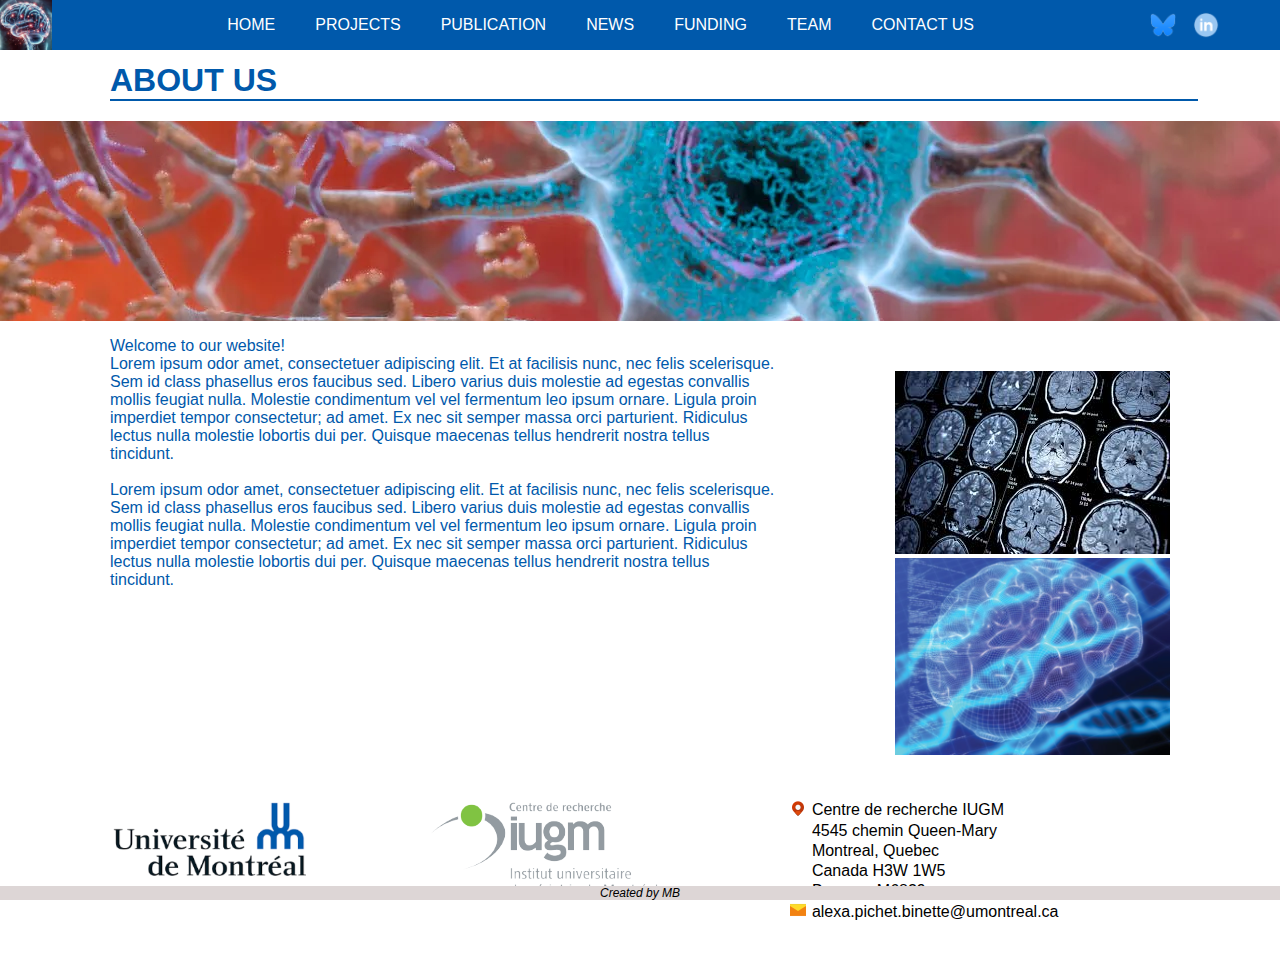
<file: index.html>
<!DOCTYPE html>
<html lang="en">
    <head>
        <meta charset="UTF-8" />
        <title>Alexa's rechearch lab</title>
        <link rel="stylesheet" href="styles.css" />
        <meta name="viewport" content="width=device-width, initial-scale=1">
    </head>
    <body>
        <header class="header-main">
            <div class="header-main-logo">
                    <img src="./Images/logo-lab-Alexa.png" alt="Logo">
             </div>
            <nav>
              <ul>
                <li><a href="home.html">HOME</a></li>
                <li><a href="projects.html">PROJECTS</a></li>
                <li><a href="publication.html">PUBLICATION</a></li>
                <li><a href="news.html">NEWS</a></li>
                <li><a href="funding.html">FUNDING</a></li>
                <li><a href="team.html">TEAM</a></li>
                <li><a href="nous_joindre.html">CONTACT US</a></li>
              </ul>
            </nav>
                       
            <div class="header-main-sm">
                <a href="https://bsky.app/profile/alexapb.bsky.social"><div class="header-main-sm-bs"></div></a>
                <a href="https://www.linkedin.com/in/alexa-pichet-binette-388836b9/?originalSubdomain=ca"><div class="header-main-sm-li"></div></a>
            </div>
    
        </header>
         <div class="bloc-titre">ABOUT US</div>
        <div class="heroes"></div>
                
        <div class="slide-in">Important<br>We are Looking for new students.
            If you are considering doing<br> 
            a Master or Phd in the field of neuroscience,<br>
            we are interested to meet with you.<br>
            Please take some time to browse through<br> 
            our website and if you find that our research focus <br>
            matches your aspiration. Please<a class="blanc" href="nous_joindre.html">contact us.</a>
        </div>
        
        <div class="grid-container">
            <div class="item1">
              
              <p>
                Welcome to our website!<br>
            Lorem ipsum odor amet, consectetuer adipiscing elit. 
            Et at facilisis nunc, nec felis scelerisque.
            Sem id class phasellus eros faucibus sed. 
            Libero varius duis molestie ad egestas convallis mollis
            feugiat nulla. Molestie condimentum vel vel fermentum
            leo ipsum ornare. Ligula proin imperdiet tempor consectetur; 
            ad amet. Ex nec sit semper massa orci parturient. Ridiculus
            lectus nulla molestie lobortis dui per. Quisque maecenas
            tellus hendrerit nostra tellus tincidunt.
            <br><br>
            Lorem ipsum odor amet, consectetuer adipiscing elit. 
            Et at facilisis nunc, nec felis scelerisque.
            Sem id class phasellus eros faucibus sed. 
            Libero varius duis molestie ad egestas convallis mollis
            feugiat nulla. Molestie condimentum vel vel fermentum
            
            leo ipsum ornare. Ligula proin imperdiet tempor consectetur; 
            ad amet. Ex nec sit semper massa orci parturient. Ridiculus
            lectus nulla molestie lobortis dui per. Quisque maecenas
            tellus hendrerit nostra tellus tincidunt.
            </p>  
            </div>
            
            
            <div class="item2">
                <img src="./Images/brain-image-1.jpg" alt="Brain scan image">
            </div>
            <div class="item3">
                <img src="./Images/biomarker-image-1.png" alt="Bio marker image">
            </div>
        </div>
        
        <div class="grid-footer">
                <div class="footer.item1">
                    <img src="./Images/udm.png" alt="UDM">
                </div>
                <div class="footer.item2">
                    <img src="./Images/IUGM.png" alt="IUGM">
                </div>
                <div class="footer-item3">
                          <table> 
               <tr> 
                   <td class="center"><img class="adresse-image" src="Images/icons8-locator-16.png"></td>
                   <td class="right">Centre de recherche IUGM</td>
               </tr> 
               <tr> 
                   <td class="center"></td> 
                   <td class="right">4545 chemin Queen-Mary</td>
               </tr>
               <tr> 
                   <td class="center"></td> 
                   <td class="right">Montreal, Quebec</td>
               </tr>
                <tr>
                    <td class="center"></td> 
                    <td class="right">Canada H3W 1W5</td>
               </tr>
               <tr>
                    <td class="center"></td> 
                    <td class="right">Bureau : M6829</td>
               </tr>
               <tr>
                    <td class="center"><img class="adresse-image" src="Images/icons8-email-16.png"></td> 
                    <td class="right">alexa.pichet.binette@umontreal.ca</td>
               </tr>
                </table> 
                    
            </div>
            
                    
        </div>   
        <div class="MB">
            <span>Created by MB</span>
        </div>
       
         
    </body>
</html>
</file>
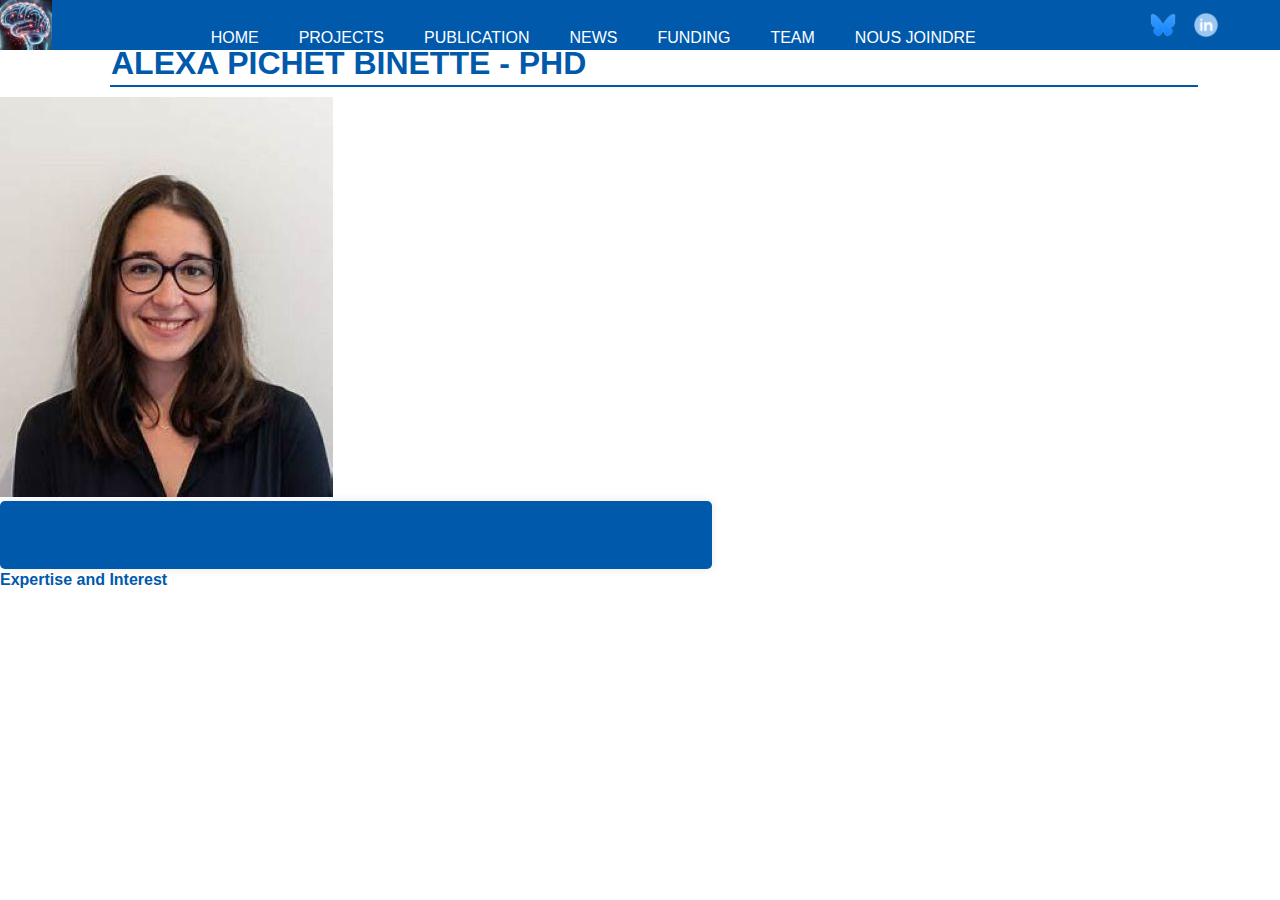
<file: Alexa_page.html>
<!DOCTYPE html>
<html lang="en">
    <head>
        <meta charset="UTF-8" />
        <title>Alexa's Lab Research</title>
        <link rel="stylesheet" href="styles.css" />
        
    </head>
    <header class="header-main">
            <div class="header-main-logo">
                    <img src="/Images/logo-lab-Alexa.png" alt="Logo MPLEX">
             </div>
            <nav class="header-main-nav">
                
            <ul>
                <li><a href="home.html">HOME</a></li>
                <li><a href="test.html">PROJECTS</a></li>
                <li><a href="#">PUBLICATION</a></li>
                <li><a href="#">NEWS</a></li>
                <li><a href="#">FUNDING</a></li>
                <li><a href="#">TEAM</a></li>
                <li><a href="nous_joindre.html">NOUS JOINDRE</a></li>
            </ul>
                </nav>
                       
            <div class="header-main-sm">
                <a href="www.bluesky.com"><div class="header-main-sm-bs"></div></a>
                <a href="www.linkedin.com"><div class="header-main-sm-li"></div></a>
            </div>
            
        </header>
    <body>
        <table class="table-titre">
            <tr>
                <td class="td-titre">
                <h1>ALEXA PICHET BINETTE - PHD</h1>   
                </td>
            </tr>
            </table>
        <div class="container">
            <div>
                <img src="/Images/Alexa_P_Binette.jpg" alt="Alexa P Binette">
            </div>
            <div class="desc-perso">
            <p>
            Professeure adjointe
            au département de pharmacologie et physiologie, 
            Faculté de médecine (UdeM)</p>
            </div>
            
        </div>
        <h3>Expertise and Interest</h3>
    </body>
</html>
</file>
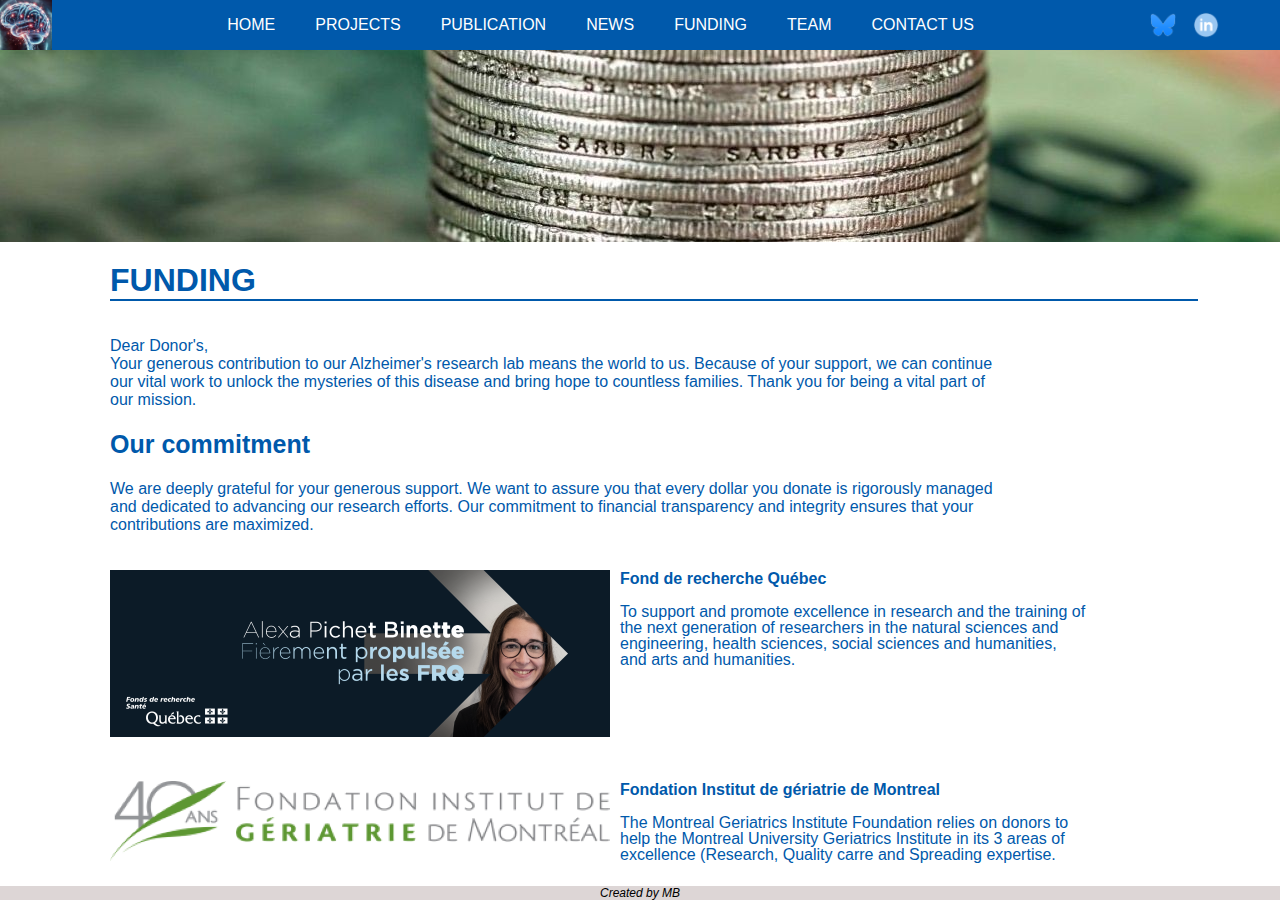
<file: funding.html>
<!DOCTYPE html>
<html lang="en">
    <head>
        <meta charset="UTF-8" />
        <title>Alexa's rechearch lab</title>
        <link rel="stylesheet" href="styles.css" />
    </head>
    <body>
        <header class="header-main">
            <div class="header-main-logo">
                    <img src="./Images/logo-lab-Alexa.png" alt="Logo">
             </div>
            <nav>
                
                <ul>
                <li><a href="index.html">HOME</a></li>
                <li><a href="projects.html">PROJECTS</a></li>
                <li><a href="publication">PUBLICATION</a></li>
                <li><a href="news.html">NEWS</a></li>
                <li><a href="funding.html">FUNDING</a></li>
                <li><a href="team.html">TEAM</a></li>
                <li><a href="nous_joindre.html">CONTACT US</a></li>
                </ul>
            </nav>
                       
            <div class="header-main-sm">
                <a href="https://bsky.app/profile/alexapb.bsky.social"><div class="header-main-sm-bs"></div></a>
                <a href="https://www.linkedin.com/in/alexa-pichet-binette-388836b9/?originalSubdomain=ca"><div class="header-main-sm-li"></div></a>
            </div>
                    
        </header>
        <div class="funding-image"></div>
         <div class="bloc-titre">FUNDING</div> 
        
        <div class="grid-container">
            <div class="item1">
             
              <p>
                Dear Donor's,<br>
                Your generous contribution to our Alzheimer's research
                lab means the world to us. Because of your support, we 
                can continue our vital work to unlock the mysteries of 
                this disease and bring hope to countless families.
                Thank you for being a vital part of our mission.
            </p> 
                <h2>Our commitment</h2>
                <p>We are deeply grateful for your generous support. We want to assure
                    you that every dollar you donate is rigorously managed 
                    and dedicated to advancing our research efforts. 
                    Our commitment to financial transparency and integrity 
                    ensures that your contributions are maximized.</p>
            </div>
            <div class="item2"></div> 
            <div class="item3"></div>
                
            
        </div>
      <!-- grid to insert donators -->
        
    <div class="funding-grid-container">
        
        <div class="grid-item-imgage">
           <img src="./Images/funding_FRQS.png" alt="frqs">
        </div>
        
        <div class="org-titre">
        <h3>Fond de recherche Québec</h3>
        <p>To support and promote excellence in research and the training of the next generation of researchers in the natural sciences and engineering, health sciences, social sciences and humanities, and arts and humanities.</p>
        </div> 
    </div>
    <div class="funding-grid-container">
        <div class="grid-item-image">
            <img src="./Images/funding_figm-fr-40eme.png" alt="IIUGM">
        </div>
        <div class="org-titre">
         <h3>Fondation Institut de gériatrie de Montreal</h3>
         <p>The Montreal Geriatrics Institute Foundation relies
             on donors to help the Montreal University
             Geriatrics Institute in its 3 areas of excellence 
             (Research, Quality carre and Spreading expertise.</p>
        </div> 
    </div>
      <!-- footer -->

        <div class="MB">
            <span>Created by MB</span>
        </div>
       
    </body>
</html>
</file>
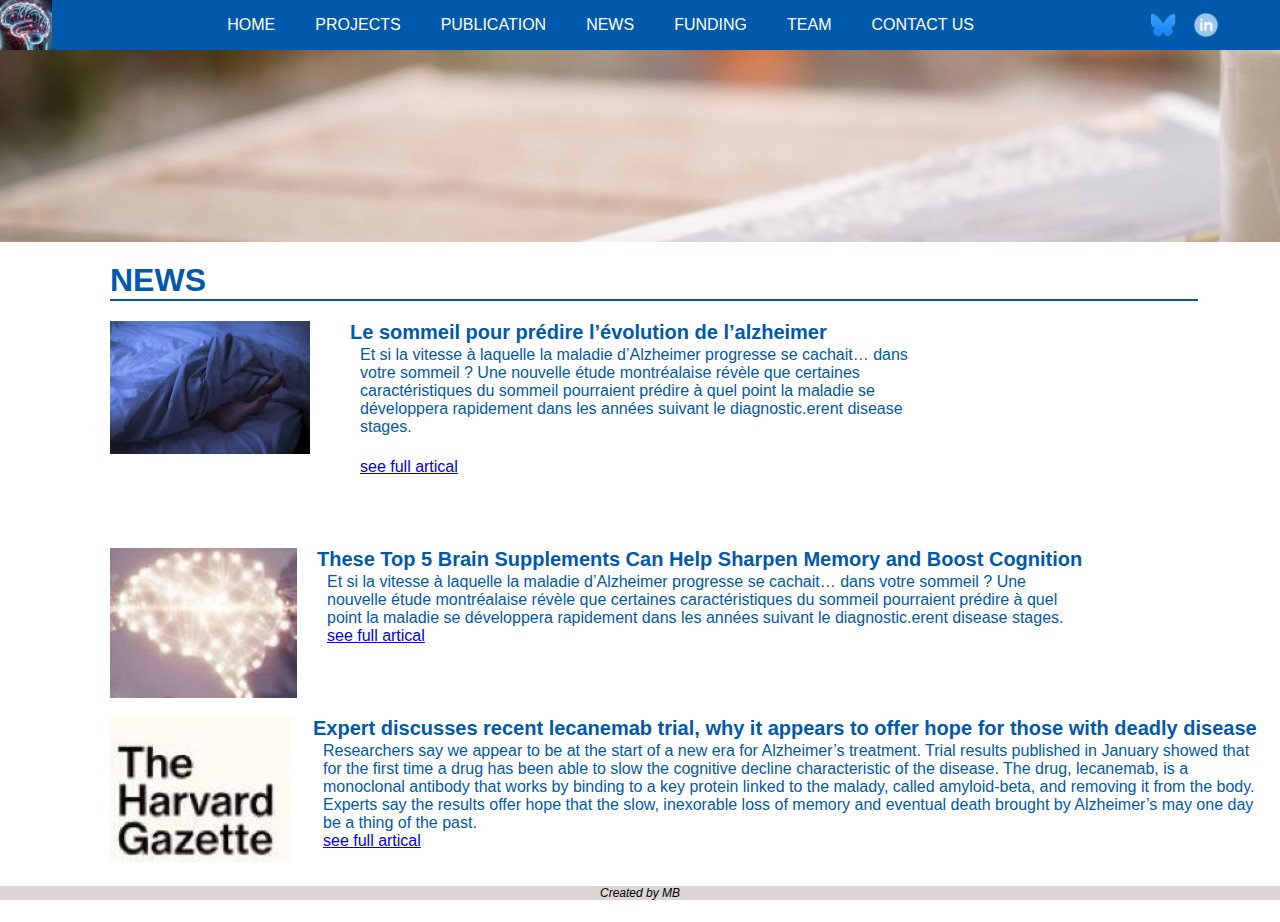
<file: news.html>
<!DOCTYPE html>
<html lang="en">
    <head>
        <meta charset="UTF-8" />
        <title>Alexa's rechearch lab</title>
        <link rel="stylesheet" href="styles.css" />
        
    </head>
    
    <body>
         <header class="header-main">
            <div class="header-main-logo">
                    <img src="./Images/logo-lab-Alexa.png" alt="Logo">
             </div>
            <nav>
                
                <ul>
                <li><a href="index.html">HOME</a></li>
                <li><a href="projects.html">PROJECTS</a></li>
                <li><a href="publication.html">PUBLICATION</a></li>
                <li><a href="news.html">NEWS</a></li>
                <li><a href="funding.html">FUNDING</a></li>
                <li><a href="team.html">TEAM</a></li>
                <li><a href="nous_joindre.html">CONTACT US</a></li>
                </ul>
            </nav>
                       
            <div class="header-main-sm">
                <a href="https://bsky.app/profile/alexapb.bsky.social"><div class="header-main-sm-bs"></div></a>
                <a href="https://www.linkedin.com/in/alexa-pichet-binette-388836b9/?originalSubdomain=ca"><div class="header-main-sm-li"></div></a>
            </div>
            
        </header>
        
        <div class="news-image"></div>
         <div class="bloc-titre">NEWS</div>
        
        
        <div class="publication-grid-container">
            <div class="publication-image">
            <img src="./Images/News1.jpg"></div>
            <div class="publication-titre">
                Le sommeil pour prédire l’évolution de l’alzheimer
            </div>
            <div class="publication-abstrack">
                Et si la vitesse à laquelle la maladie d’Alzheimer 
                progresse se cachait… dans votre sommeil ? 
                Une nouvelle étude montréalaise révèle que 
                certaines caractéristiques du sommeil pourraient 
                prédire à quel point la maladie se développera rapidement 
                dans les années suivant le diagnostic.erent disease stages.
            </div>
            <div class="publication-lien">
            <a href="https://www.lapresse.ca/actualites/sciences/2025-01-29/nouvelle-etude-montrealaise/le-sommeil-pour-predire-l-evolution-de-l-alzheimer.php">see full artical</a>
            </div>
        </div>
        
        <div class="publication-grid-container">
            <div class="publicatio-image">
            <img src="./Images/news2.jpg"></div>
            <div class="publication-titre">
                These Top 5 Brain Supplements Can Help Sharpen Memory and Boost Cognition
            </div>
            <div class="publication-abstrack">
                Et si la vitesse à laquelle la maladie d’Alzheimer 
                progresse se cachait… dans votre sommeil ? 
                Une nouvelle étude montréalaise révèle que 
                certaines caractéristiques du sommeil pourraient 
                prédire à quel point la maladie se développera rapidement 
                dans les années suivant le diagnostic.erent disease stages.
            </div>
            <div class="publication-lien">
            <a href="https://https://www.top5supplements.com/buying-guides/memory-supplements?utm_medium=google_search&utm_campaign=redimind_ca&utm_source=144452258786&utm_term=alzheimer%27s&gad_source=5&gclid=EAIaIQobChMI4dCq1q2biwMVgDQIBR3TPwzuEAAYASAAEgJDMvD_BwE">see full artical</a>
            </div>
        </div>
                
        <div class="publication-grid-container">
            <div class="publicatio-image">
            <img src="./Images/news3.jpg"></div>
            <div class="publication-titre">
                Expert discusses recent lecanemab trial, why it appears to offer hope for those with deadly disease
            </div>
            <div class="publication-abstrack">
                Researchers say we appear to be at the start
                of a new era for Alzheimer’s treatment. Trial
                results published in January showed that
                for the first time a drug has been able
                to slow the cognitive decline characteristic
                of the disease. The drug, lecanemab, is a
                monoclonal antibody that works by binding
                to a key protein linked to the malady, called
                amyloid-beta, and removing it from the body. 
                Experts say the results offer hope that the
                slow, inexorable loss of memory and eventual
                death brought by Alzheimer’s may one day be 
                a thing of the past.
            </div>
            <div class="publication-lien">
            <a href="https://https://www.top5supplements.com/buying-guides/memory-supplements?utm_medium=google_search&utm_campaign=redimind_ca&utm_source=144452258786&utm_term=alzheimer%27s&gad_source=5&gclid=EAIaIQobChMI4dCq1q2biwMVgDQIBR3TPwzuEAAYASAAEgJDMvD_BwE">see full artical</a>
            </div>
        </div>
        <div class="MB">
            <span>Created by MB</span>
        </div>
    </body>
</html>
</file>
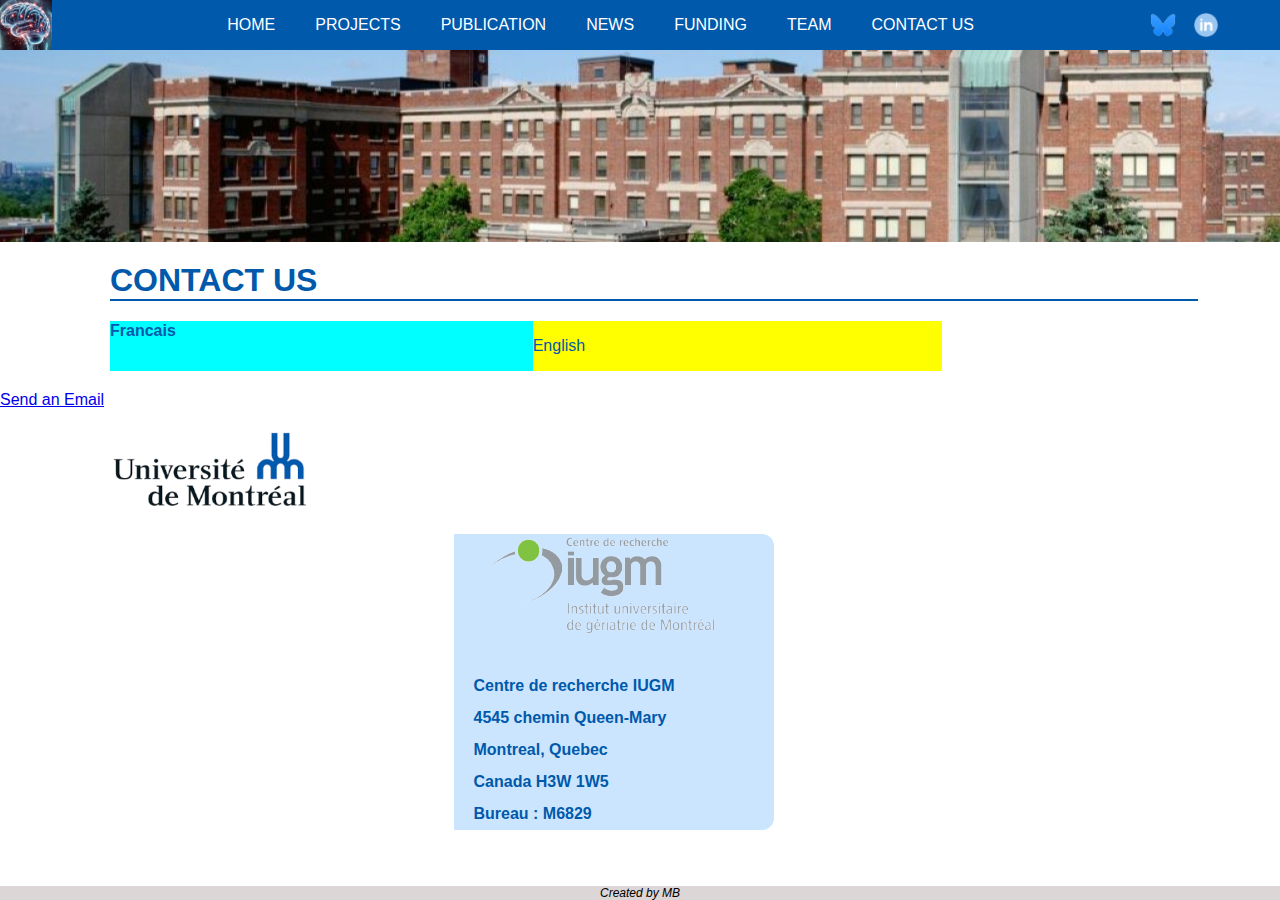
<file: nous_joindre.html>
<!DOCTYPE html>
<html lang="en">
<head>
    <meta charset="UTF-8">
    <meta name="viewport" content="width=device-width, initial-scale=1.0">
    <title>Alexa's lab Research</title>
    <link rel="stylesheet" href="styles.css" />
</head>
<body> 
<header class="header-main">
            <div class="header-main-logo">
                    <img src="./Images/logo-lab-Alexa.png" alt="Logo">
             </div>
            <nav>
                
                <ul>
                <li><a href="index.html">HOME</a></li>
                <li><a href="projects.html">PROJECTS</a></li>
                <li><a href="publication.html">PUBLICATION</a></li>
                <li><a href="news.html">NEWS</a></li>
                <li><a href="funding.html">FUNDING</a></li>
                <li><a href="team.html">TEAM</a></li>
                <li><a href="nous_joindre.html">CONTACT US</a></li>
                </ul>
            </nav>
                       
            <div class="header-main-sm">
                <a href="https://bsky.app/profile/alexapb.bsky.social"><div class="header-main-sm-bs"></div></a>
                <a href="https://www.linkedin.com/in/alexa-pichet-binette-388836b9/?originalSubdomain=ca"><div class="header-main-sm-li"></div></a>
            </div>
                    
        </header>  
                
        
        <div class="image_contact">
           
        </div>
     <div class="bloc-titre">CONTACT US</div>
    
        <div class="grid-contact-grid">
        <div class="francais">
            <h3>Francais</h3>
        </div>
        <div class="anglais">
            <p>English</p>
        </div>
        
    </div>
       <a href="mailto:alexa.pichet.binette@umontreal.ca">Send an Email</a> 
<div class="grid-footer">
                <div class="footer.item1">
                    <img src="./Images/udm.png" alt="UDM">
                </div>
                <div class="footer-item3">
                
          </div>
    </div>
    
    <div class="map-container">
        <div class="map">
    <iframe class="iframe-map" 
            src="https://www.google.com/maps/embed?pb=!1m16!1m12!1m3!1d2796.932792158963!2d-73.62577642468898!3d45.49129812107432!2m3!1f0!2f0!3f0!3m2!1i1024!2i768!4f13.1!2m1!1siugm!5e0!3m2!1sfr!2sca!4v1739896651280!5m2!1sfr!2sca" 
            title="Google Map of Location"
            allowfullscreen="" loading="lazy" referrerpolicy="no-referrer-when-downgrade"></iframe>
        </div>
        
        <div class="map-adr">
         <img src="./Images/IUGM.png" alt="IUGM">   
        <p>Centre de recherche IUGM</p>
        <p>4545 chemin Queen-Mary</p>
        <p>Montreal, Quebec</p>
        <p>Canada H3W 1W5</p>
        <p>Bureau : M6829</p>
       </div> 
        </div>
          
        <div class="MB">
            <span>Created by MB</span>
        </div>
    </body>
</html>
</file>
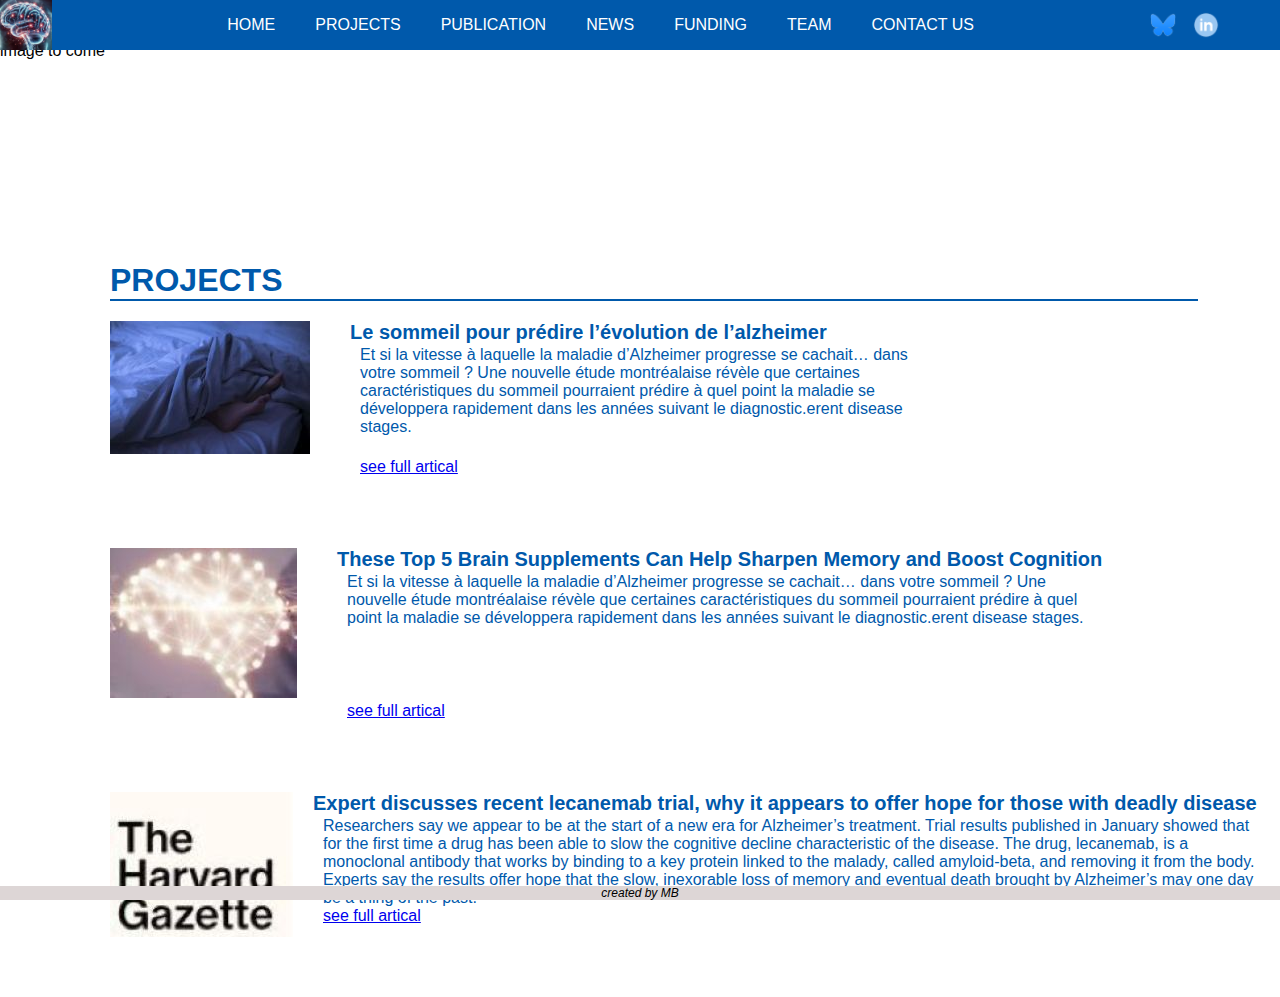
<file: projects.html>
<!DOCTYPE html>
<html lang="en">
    <head>
        <meta charset="UTF-8" />
        <title>Alexa's rechearch lab</title>
        <link rel="stylesheet" href="styles.css" />
        
    </head>
    
    <body>
         <header class="header-main">
            <div class="header-main-logo">
                    <img src="./Images/logo-lab-Alexa.png" alt="Logo">
             </div>
            <nav>
                
                <ul>
                <li><a href="index.html">HOME</a></li>
                <li><a href="projects.html">PROJECTS</a></li>
                <li><a href="publication.html">PUBLICATION</a></li>
                <li><a href="news.html">NEWS</a></li>
                <li><a href="funding.html">FUNDING</a></li>
                <li><a href="team.html">TEAM</a></li>
                <li><a href="nous_joindre.html">CONTACT US</a></li>
                </ul>
            </nav>
                       
            <div class="header-main-sm">
                <a href="https://bsky.app/profile/alexapb.bsky.social"><div class="header-main-sm-bs"></div></a>
                <a href="https://www.linkedin.com/in/alexa-pichet-binette-388836b9/?originalSubdomain=ca"><div class="header-main-sm-li"></div></a>
            </div>
            
        </header>
        <div class="image_fond">
            <span>image to come</span>
          </div>
         <div class="bloc-titre">PROJECTS</div>
           
        
        <div class="publication-grid-container">
             
            <div class="publication-image">
            <img src="Images/News1.jpg"></div>
            <div class="publication-titre">
                Le sommeil pour prédire l’évolution de l’alzheimer
            </div>
            <div class="publication-abstrack">
                Et si la vitesse à laquelle la maladie d’Alzheimer 
                progresse se cachait… dans votre sommeil ? 
                Une nouvelle étude montréalaise révèle que 
                certaines caractéristiques du sommeil pourraient 
                prédire à quel point la maladie se développera rapidement 
                dans les années suivant le diagnostic.erent disease stages.
            </div>
            <div class="publication-lien">
            <a href="https://www.lapresse.ca/actualites/sciences/2025-01-29/nouvelle-etude-montrealaise/le-sommeil-pour-predire-l-evolution-de-l-alzheimer.php">see full artical</a>
            </div>
        </div>
        
        <div class="publication-grid-container">
            <div class="publication-image">
            <img src="Images/news2.jpg"></div>
            <div class="publication-titre">
                These Top 5 Brain Supplements Can Help Sharpen Memory and Boost Cognition
            </div>
            <div class="publication-abstrack">
                Et si la vitesse à laquelle la maladie d’Alzheimer 
                progresse se cachait… dans votre sommeil ? 
                Une nouvelle étude montréalaise révèle que 
                certaines caractéristiques du sommeil pourraient 
                prédire à quel point la maladie se développera rapidement 
                dans les années suivant le diagnostic.erent disease stages.
            </div>
            <div class="publication-lien">
            <a href="https://https://www.top5supplements.com/buying-guides/memory-supplements?utm_medium=google_search&utm_campaign=redimind_ca&utm_source=144452258786&utm_term=alzheimer%27s&gad_source=5&gclid=EAIaIQobChMI4dCq1q2biwMVgDQIBR3TPwzuEAAYASAAEgJDMvD_BwE">see full artical</a>
            </div>
        </div>
                
        <div class="publication-grid-container">
            <div class="publicatio-image">
            <img src="Images/news3.jpg"></div>
            <div class="publication-titre">
                Expert discusses recent lecanemab trial, why it appears to offer hope for those with deadly disease
            </div>
            <div class="publication-abstrack">
                Researchers say we appear to be at the start
                of a new era for Alzheimer’s treatment. Trial
                results published in January showed that
                for the first time a drug has been able
                to slow the cognitive decline characteristic
                of the disease. The drug, lecanemab, is a
                monoclonal antibody that works by binding
                to a key protein linked to the malady, called
                amyloid-beta, and removing it from the body. 
                Experts say the results offer hope that the
                slow, inexorable loss of memory and eventual
                death brought by Alzheimer’s may one day be 
                a thing of the past.
            </div>
            <div class="publication-lien">
            <a href="https://https://www.top5supplements.com/buying-guides/memory-supplements?utm_medium=google_search&utm_campaign=redimind_ca&utm_source=144452258786&utm_term=alzheimer%27s&gad_source=5&gclid=EAIaIQobChMI4dCq1q2biwMVgDQIBR3TPwzuEAAYASAAEgJDMvD_BwE">see full artical</a>
            </div>
        </div>
        <div class="MB">
            <span>created by MB</span>
        </div>
    </body>
</html>
</file>
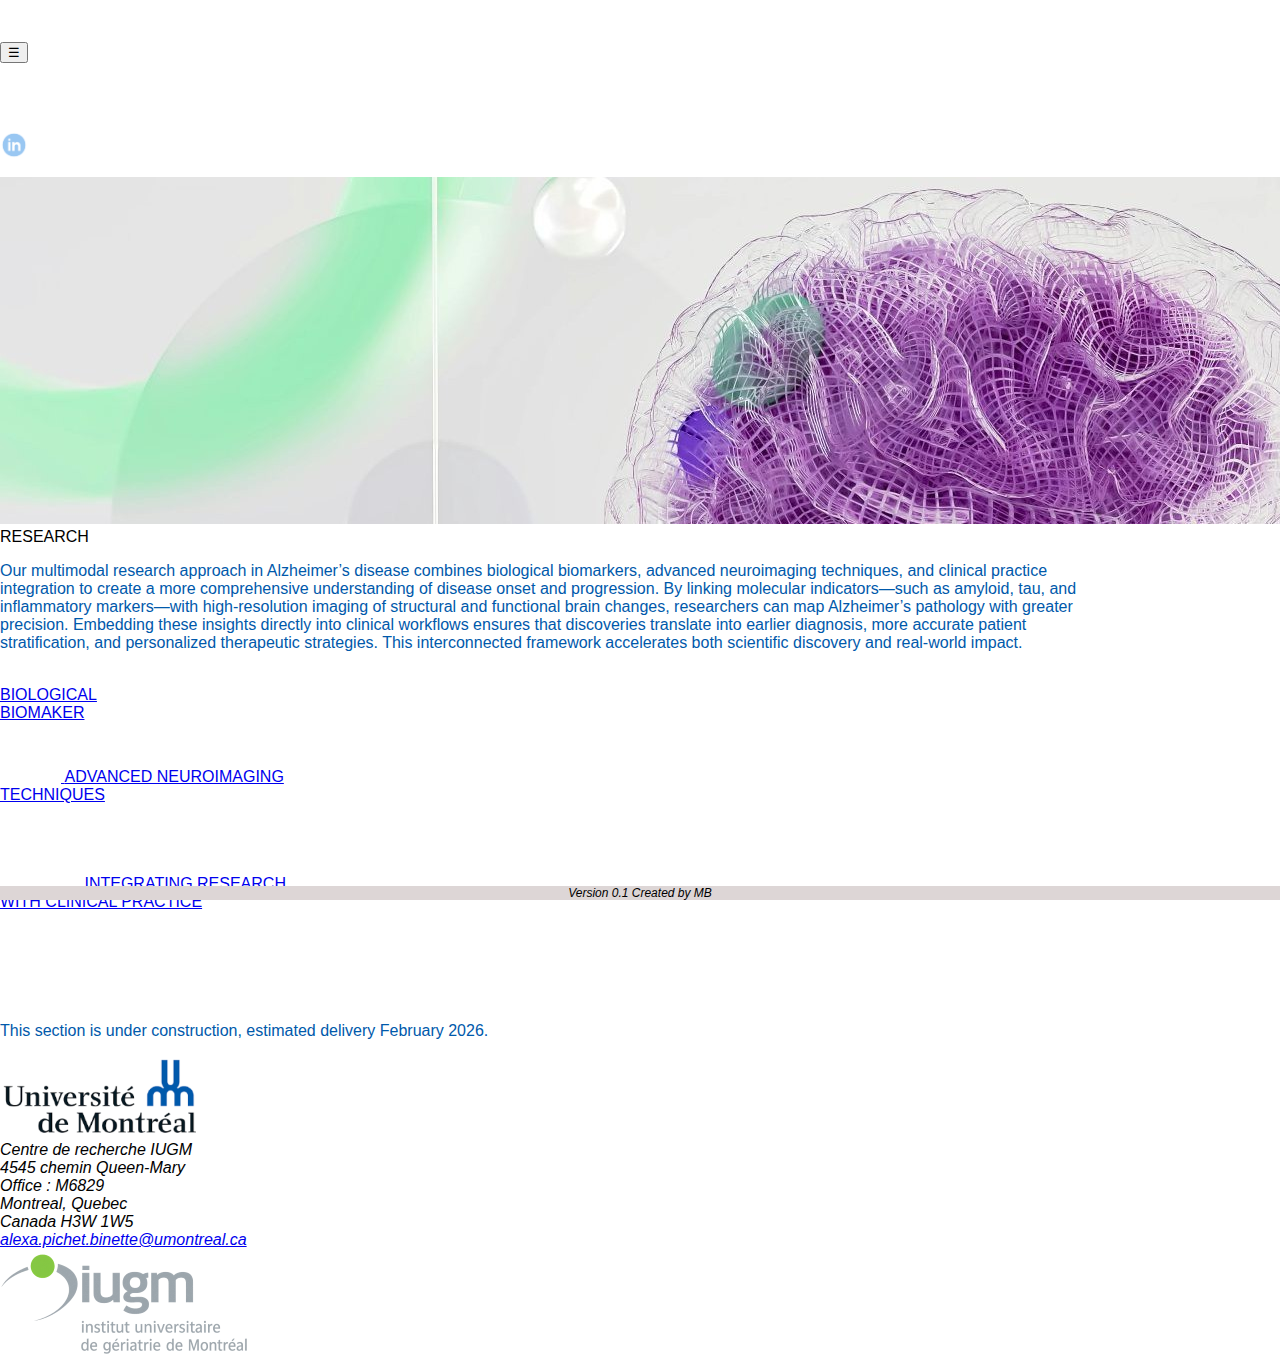
<file: research.html>
<!DOCTYPE html>
<html lang="en">
    <head>
        <meta charset="UTF-8" />
        <title>Pichet Binette lab</title>
        <link rel="stylesheet" href="styles.css" />
        <meta name="viewport" content="width=device-width, initial-scale=1">
        
    </head>
    
    <body>
    <div class="wrapper">   
         <header>
    <nav class="navbar">
  
  <button class="nav-toggle" aria-label="toggle navigation">
    ☰
  </button>

  <ul class="nav-links">
    <li><a href="index.html">HOME</a></li>
    <li><a href="research.html">RESEARCH</a></li>
    <li><a href="team.html">TEAM</a></li>
    <li><a href="publication.html">PUBLICATION</a></li>
    <li><a href="news.html">NEWS</a></li>
    <li><a href="funding.html">FUNDING</a></li>
    <li><a href="contact.html">CONTACT US</a></li>
  </ul>

  <a href="https://www.linkedin.com/in/alexa-pichet-binette-388836b9/?originalSubdomain=ca"><div class="header-main-sm-li"></div></a>
</nav>

        </header> 
        <div class="banner-container">
            <img src="./Images/banner-research.jpg" alt="Your Image" class="banner-image">
            <div class="banner-text">RESEARCH</div>
        </div>
      
   
        <P class="research-p">Our multimodal research approach in Alzheimer’s disease combines 
            biological biomarkers, advanced neuroimaging techniques, and
            clinical practice integration to create a more comprehensive 
            understanding of disease onset and progression. By linking molecular
            indicators—such as amyloid, tau, and inflammatory markers—with
            high‑resolution imaging of structural and functional brain changes,
            researchers can map Alzheimer’s pathology with greater precision.
            Embedding these insights directly into clinical workflows ensures
            that discoveries translate into earlier diagnosis, more accurate 
            patient stratification, and personalized therapeutic strategies. 
            This interconnected framework accelerates both scientific discovery
            and real‑world impact.</P>


        
        <br>
        <div class="flex-container">
            <a href="#biomarker" class="flex-item">BIOLOGICAL<br>BIOMAKER<br>
            <img src="Images/biomarker-logo.svg" alt="biomarker">
            </a>
            
            <a href="#neuroimaging" class="flex-item">ADVANCED NEUROIMAGING<BR>TECHNIQUES<br>
            <img src="Images/neuro-logo.svg" alt="neuroimaging">
        </a>
            
            <a href="#clinical" class="flex-item">INTEGRATING RESEARCH<br>WITH CLINICAL PRACTICE<br>
            <img src="Images/clinical-logo.svg" alt="neuroimaging">
        </a>
        </div>
        <p class="construction">This section is under construction, estimated delivery February 2026.</p>
        
        <!-- <h2 id="biomarker">BIOLOGICAL BIOMAKER</h2>
        <h2 id="neuroimaging">ADVANCED NEUROIMAGING TECHNIQUES</h2>
        <h2 id="clinical">INTEGRATING RESEARCH WITH CLINICAL PRACTICE</h2>
        -->
        <footer>
    <div class="container-footer-contact">
        <div class="footer-contact-img">
            <img src="./Images/udm.png" alt="IUGM">
        </div>
        
        <div>
            <address class="iugm-adr">
                Centre de recherche IUGM<br>
                4545 chemin Queen-Mary<br>
                Office : M6829<br>
                Montreal, Quebec<br>
                Canada H3W 1W5<BR>
            </address>
            <address class="iugm-adr">
                <a href="mailto:alexa.pichet.binette@umontreal.ca">
                    alexa.pichet.binette@umontreal.ca
                </a>
            </address>
        </div>
        <div class="footer-contact-img">
            <img src="./Images/iugm-logo9.png" alt="IUGM">
        </div>
    </div> 
    <div class="MB">
        <span class="mb-left">Version 0.1</span>
        <span class="mb-center">Created by MB</span>
    </div>
      
    </footer>
        </div>
    <script>
        const toggle = document.querySelector('.nav-toggle');
        const links = document.querySelector('.nav-links');

        toggle.addEventListener('click', () => {
        links.classList.toggle('active');
        });
    </script>    
    </body>
</html>
</file>
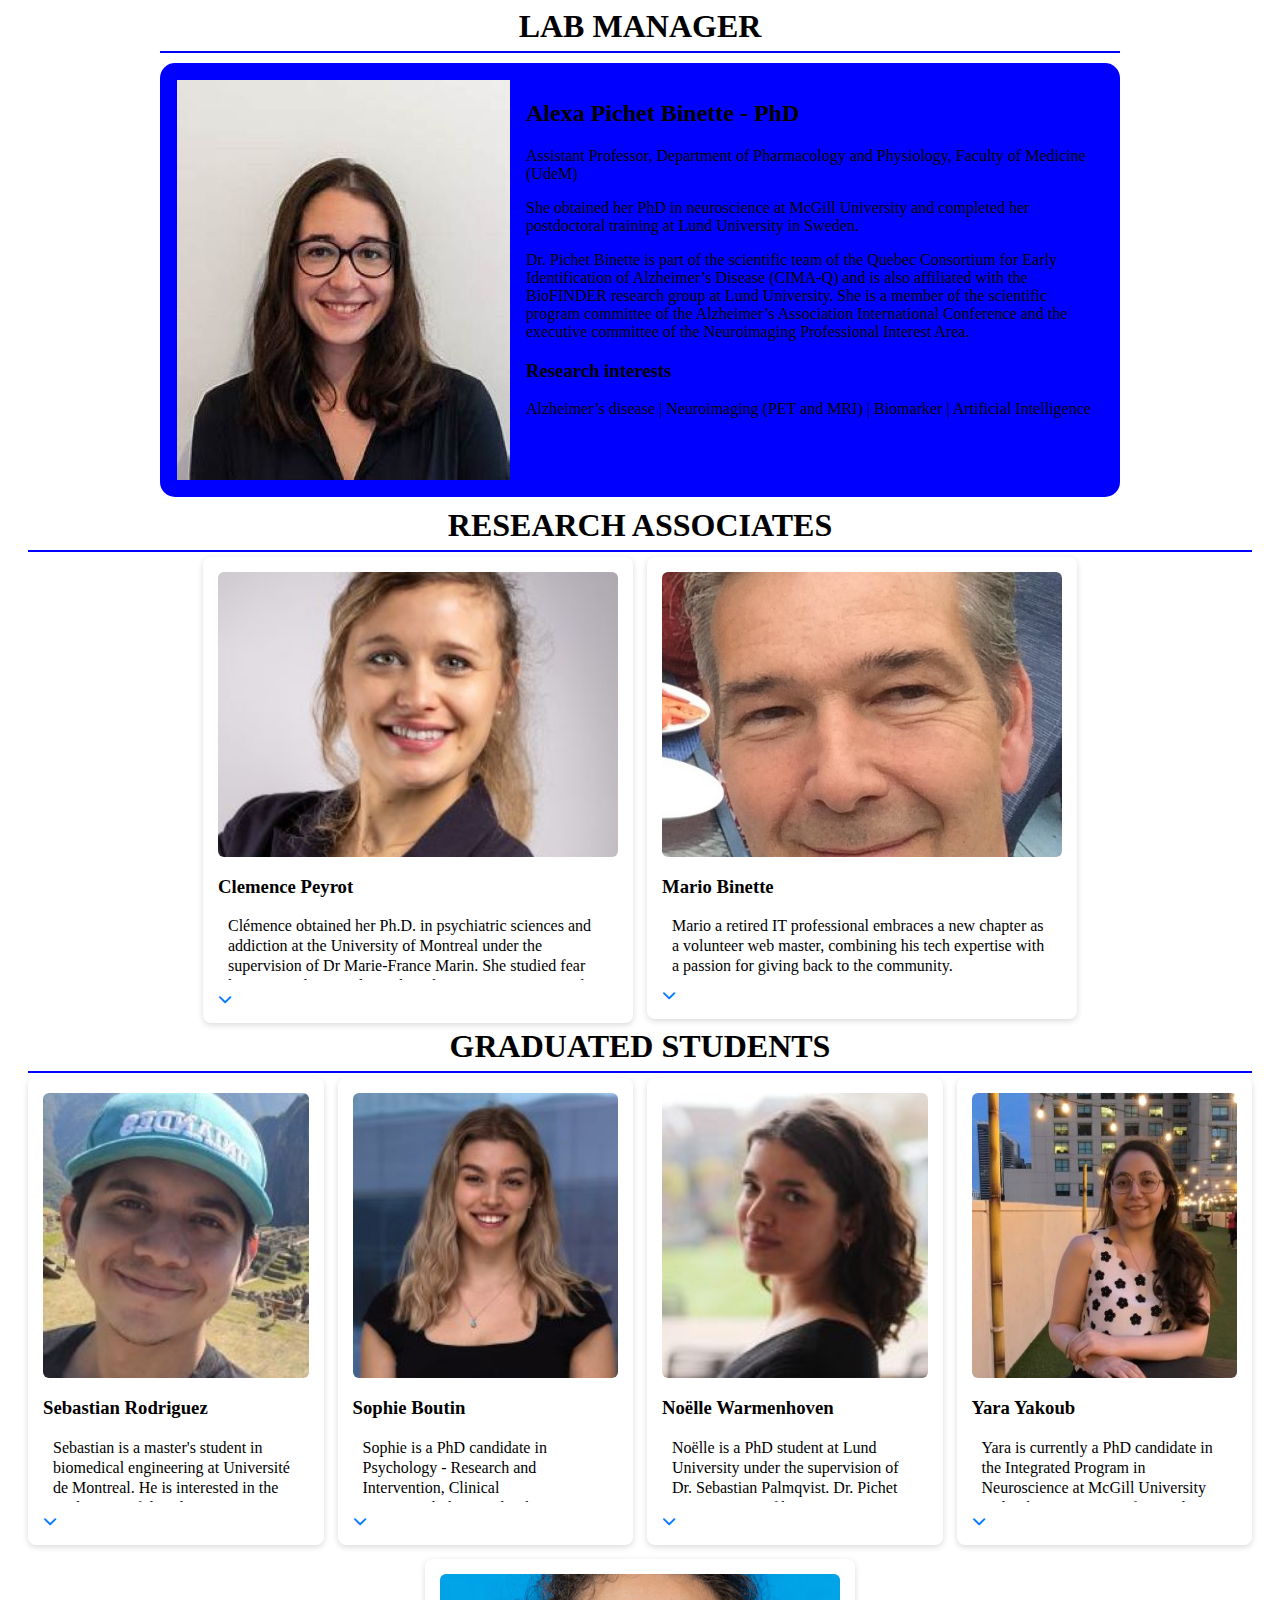
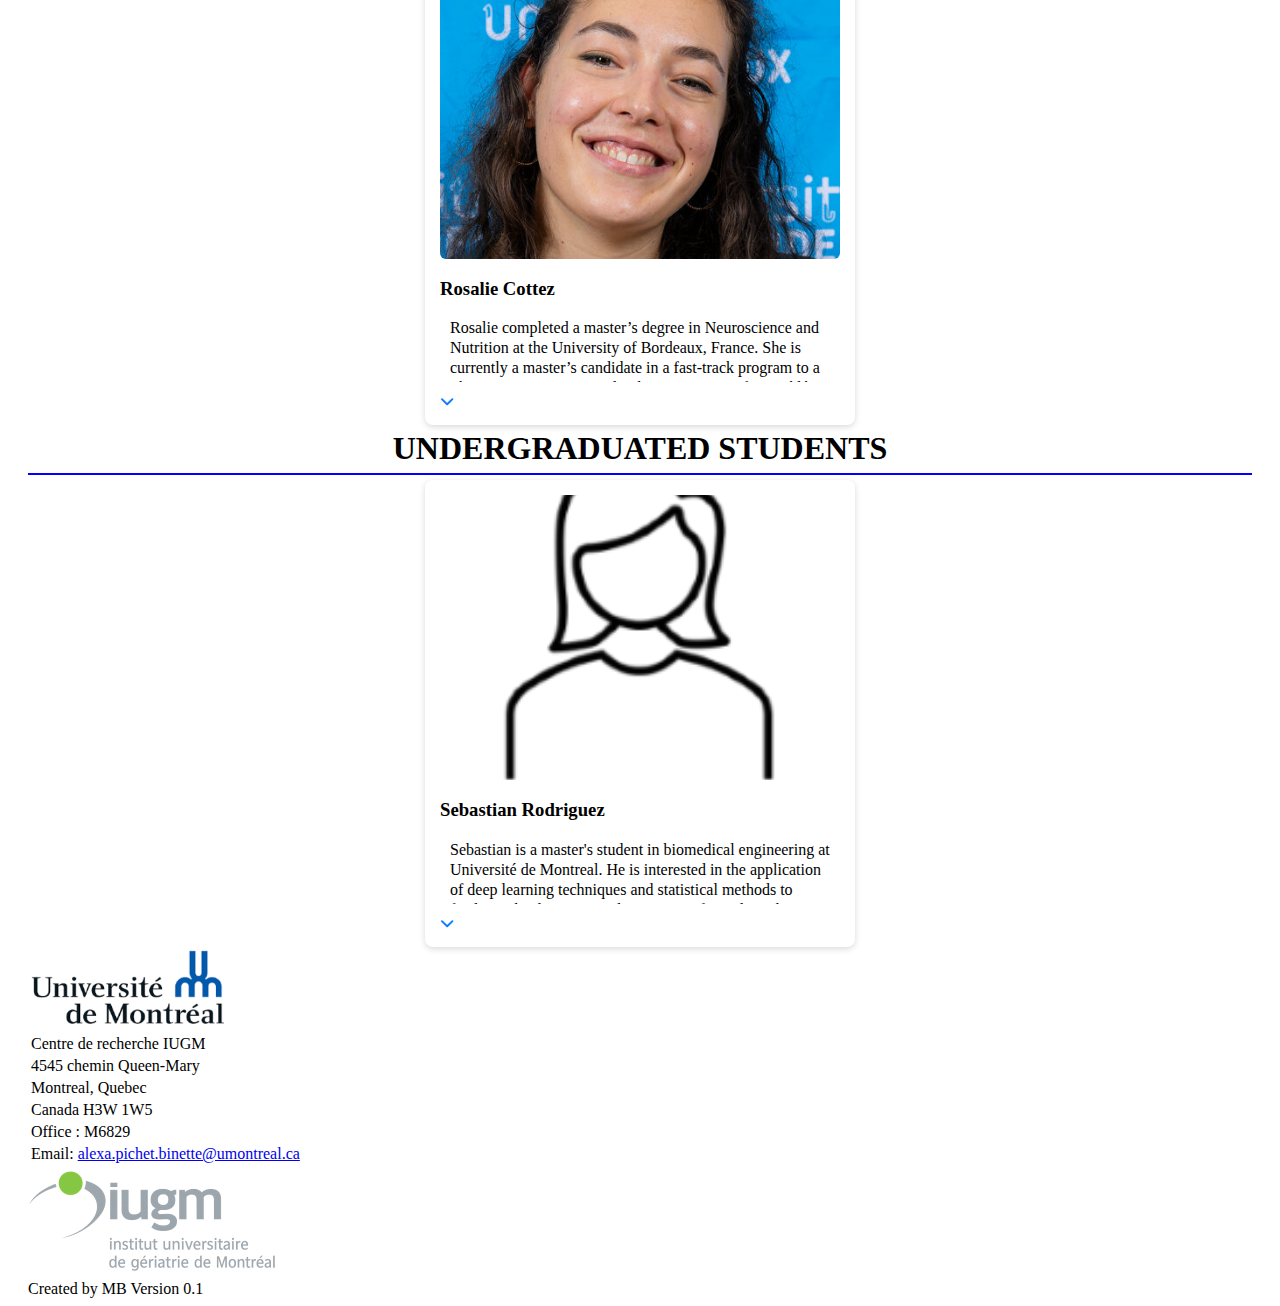
<file: team(copy 1).html>
<!DOCTYPE html>
<html lang="en">
<head>
    <meta charset="UTF-8">
    <meta name="viewport" content="width=device-width, initial-scale=1.0">
    <title>Pichet Binette lab</title>
    
    <link rel="stylesheet" href="https://cdnjs.cloudflare.com/ajax/libs/font-awesome/6.5.0/css/all.min.css">
  <style>
 /* ------------------------------
   PAGE LAYOUT WRAPPER
------------------------------ */
.page-wrapper {
  max-width: 1600px;
  margin: 0 auto;
  padding: 0 20px;
}

/* ------------------------------
   TITLES & POSITION BLOCKS
------------------------------ */
.bloc-titre {
  margin: 5px auto;
  padding-bottom: 6px;
  border-bottom: 2px solid blue;
  font-size: 32px;
  font-weight: 700;
  text-align: center;
  width: 100%;
  box-sizing: border-box;
}

.position {
  max-width: 960px;
  width: 100%;
  margin: 10px auto;
  padding: 17px;
  background-color: blue;
  border-radius: 15px;
  display: flex;
  align-items: flex-start;
  gap: 16px;
  box-sizing: border-box;
}

.lab-manager {
  max-width: 960px;
  margin: 0 auto;
}

/* ------------------------------
   CARD GRID
------------------------------ */
.cards {
  display: flex;
  flex-wrap: wrap;
  justify-content: center;
  gap: 14px;
}
.card-container {
  width: 100%;        /* ✅ REQUIRED */
  max-width: 1600px;  /* ✅ matches page-wrapper */
  margin: 0 auto;     /* center the whole section */


/* ------------------------------
   INDIVIDUAL CARD
------------------------------ */
.card {
  flex: 1 1 240px;      /* minimum width */
  max-width: 400px;     /* prevents single card from stretching too wide */
  background: #fff;
  border-radius: 8px;
  box-shadow: 0 2px 6px rgba(0,0,0,0.15);
  padding: 15px;
  align-self: flex-start;
}

/* ------------------------------
   CARD IMAGE
------------------------------ */
.card img {
  display: block;
  margin: 0 auto;
  width: 100%;
  height: 285px;
  object-fit: cover;
  border-radius: 6px;
}

/* ------------------------------
   CARD CONTENT
------------------------------ */
.test-content {
  display: flex;
  flex-direction: column;
  flex: 1;
  min-width: 0;
}

.blanc {
  color: white;
}

/* ------------------------------
   COMMENT COLLAPSE / EXPAND
------------------------------ */
.Tcomment {
  padding: 0 10px;
  margin: 10px 0;
  line-height: 1.25em;
  max-height: 4em;      /* show ~3 lines */
  overflow: hidden;
  transition: max-height 0.3s ease;
  word-break: break-word;
  overflow-wrap: anywhere;
  box-sizing: border-box;
}

.Tcomment.expanded {
  max-height: 1000px;
}

/* icon rotation */
.Tcomment.expanded + .toggle i {
  transform: rotate(180deg);
  transition: transform 0.3s ease;
}

/* ------------------------------
   TOGGLE BUTTON
------------------------------ */
.toggle {
  cursor: pointer;
  color: #007bff;
  font-size: 14px;
  display: inline-block;
  margin-bottom: 0;
}

.toggle i {
  transition: transform 0.3s ease;
}

/* ------------------------------
   LINK BUTTON
------------------------------ */
.link-button-f {
  display: inline-block;
  position: absolute;
  bottom: 0;
  right: 0;
  padding: 2px 3px;
  text-align: center;
  background-color: #f04e24;
  border: 2px solid rgb(153, 199, 242);
  border-radius: 5px;
  cursor: pointer;
}

.link-button-f:hover {
  background-color: var(--udm_original);
}

/* ------------------------------
   RESPONSIVE BREAKPOINTS
------------------------------ */
@media (min-width: 1921px) {
  .card {
    flex: 1 1 calc(25% - 20px);   /* 4 per row */
  }
}

@media (max-width: 900px) {
  .card {
    flex: 1 1 calc(50% - 20px);   /* 2 per row */
  }
}

@media (max-width: 600px) {
  .card {
    flex: 1 1 100%;               /* 1 per row */
  }
}
  </style> 
    
</head>
<body>
    <div class="page-wrapper">
  
      <!-- Lab Manager Section -->
<section class="lab-manager">
  <div class="bloc-titre">LAB MANAGER</div>
  <div class="position">
    <img class="img_deg" src="Images/Alexa_P_Binette.jpg" alt="Alexa Pichet Binette">
    <div class="test-content">
      <h2 class="blanc">Alexa Pichet Binette - PhD</h2>
      <p class="blanc">Assistant Professor, Department of Pharmacology and Physiology, Faculty of Medicine (UdeM)</p>
      <p class="blanc">She obtained her PhD in neuroscience at McGill University and completed her postdoctoral training at Lund University in Sweden.</p>
      <p class="blanc">Dr. Pichet Binette is part of the scientific team of the Quebec Consortium for Early Identification of Alzheimer’s Disease (CIMA-Q) and is also affiliated with the BioFINDER research group at Lund University. She is a member of the scientific program committee of the Alzheimer’s Association International Conference and the executive committee of the Neuroimaging Professional Interest Area.</p>
      <h3 class="blanc">Research interests</h3>
      <p class="blanc">Alzheimer’s disease | Neuroimaging (PET and MRI) | Biomarker | Artificial Intelligence</p>
      
    </div>
  </div>
</section>

    
    <!-- associates card -->
<section class="card-container">
  <div class="bloc-titre">RESEARCH ASSOCIATES</div>
  <div class="cards"> <!-- wrapper for all cards -->
    <div class="card">
      <img src="Images/ClemencePeyrot.jpg" alt="Clemence Peyrot">
      <h3>Clemence Peyrot</h3>
      <p class="Tcomment">
        Clémence obtained her Ph.D. in psychiatric sciences and addiction at the University of Montreal under the supervision of Dr Marie-France Marin. She studied  fear learning and its regulation based on stress exposure and sex hormonal status. Clémence is passionate about studying memory mechanisms, from normal functioning to pathological alterations. She is also committed to making science accessible to the general public and further developing research on women's health. She is since January 2025 the clinical research coordinator of the Pichet Binette Lab.
      </p>
      <span class="toggle"><i class="fas fa-chevron-down"></i></span>
    </div>

    <div class="card">
      <img src="Images/Mario_binette.jpg" alt="Mario Binette">
      <h3>Mario Binette</h3>
      <p class="Tcomment">
        Mario a retired IT professional embraces a 
        new chapter as a volunteer web master, 
        combining his tech expertise with a 
        passion for giving back to the community.
      </p>
      <span class="toggle"><i class="fas fa-chevron-down"></i></span>
    </div>
   
  </div>
</section>
    
    <!-- graduated card -->
 <section class="card-container">   
    <div class="bloc-titre">GRADUATED STUDENTS</div>
     <div class="cards"> <!-- wrapper for all cards -->   
        <div class="card">
            <img src="Images/sebastian_rodriguez.jpg">
            <h3>Sebastian Rodriguez</h3>
            <p class="Tcomment">Sebastian is a master's student in biomedical 
            engineering at Université de Montreal. He is interested
            in the application of deep learning techniques and 
            statistical methods to facilitate the diagnosis and 
            prognosis of people with neurocognitive disorders.</p>
        <span class="toggle">
            <i class="fas fa-chevron-down"></i>
        </span>
        </div>
    
        <div class="card">
            <img src="Images/SophieBoutin.jpg">
            <h3>Sophie Boutin</h3>
            <p class="Tcomment">Sophie is a PhD candidate in Psychology - Research and Intervention, Clinical Neuropsychology under the supervision of Dr. Simona Maria Brambati and Dr. Alexa Pichet Binette at Université de Montréal. She is interested by sex differences in the early stages of Alzheimer's disease. More specifically, her thesis project aims to explore differences in the clinical and pathological manifestation of the disease in cognitively healthy men and women. </p>
        <span class="toggle">
    <i class="fas fa-chevron-down"></i>
  </span>
            </div>
            
        <div class="card">
            <img src="Images/NoelleWarmenhoven.jpg">
            <h3>Noëlle Warmenhoven</h3>
            <p class="Tcomment">Noëlle is a PhD student at Lund University under the supervision of Dr. Sebastian Palmqvist. Dr. Pichet Binette is one of her co-supervisors. Noëlle’s research focuses on fluid biomarkers for diagnosis of Alzheimer’s disease. She is currently exploring if blood-based biomarkers as diagnostic tools for Alzheimer’s disease perform as well as cerebrospinal fluid biomarkers. She also investigates the potential of blood-based biomarkers in clinical settings.</p>
        <span class="toggle">
    <i class="fas fa-chevron-down"></i>
  </span>
            </div>
            
         <div class="card">
            <img src="Images/YaraYakoub.jpg">
            <h3>Yara Yakoub</h3>
            <p class="Tcomment">Yara is currently a PhD candidate in the Integrated Program in Neuroscience at McGill University under the supervision of Dr. Sylvia Villeneuve. Yara's research focuses on the clinical utility of blood biomarkers in Alzheimer’s disease. She is currently co-supervised by Dr. Pichet Binette and is exploring the differential trajectories of plasma biomarkers measured across several automated assays in relation with Aβ-PET and clinical progression.</p>
       <span class="toggle"> <i class="fas fa-chevron-down"></i>
  </span>
            </div>
                 
         <div class="card">
            <img src="Images/RosalieCottez.png">
            <h3>Rosalie Cottez</h3>
            <p class="Tcomment">Rosalie completed a master’s degree in Neuroscience and Nutrition at the University of Bordeaux, France. She is currently a master’s candidate in a fast-track program  to a PhD in neurosciences under the supervision of Dr.Frédéric Calon. Her project involves using data from CIMA-Q cohort to identify early biomarkers of Alzheimer's disease, with the long-term aim of enabling  earlier and more effective interventions to improve patient care. Under the supervision of Dr. Alexa  Pichet Binette and Dr. Calon, she is investigating the associations between plasma p-tau levels and cognitive decline.</p>
        <span class="toggle">
    <i class="fas fa-chevron-down"></i>
  </span>
            </div>
 </div>
        </section>
        <!-- undergraduated card -->
    <section class="card-container">
    <div class="bloc-titre">UNDERGRADUATED STUDENTS</div>
     <div class="cards"> <!-- wrapper for all cards -->
        <div class="card">
            <img src="Images/no-picture.png">
            <h3>Sebastian Rodriguez</h3>
            <p class="Tcomment">Sebastian is a master's student in biomedical 
            engineering at Université de Montreal. He is interested
            in the application of deep learning techniques and 
            statistical methods to facilitate the diagnosis and 
            prognosis of people with neurocognitive disorders.</p>
        <span class="toggle"> <i class="fas fa-chevron-down"></i>
        </span>
        </div>
    </div>
         
    </section>
 <footer>
    <div class="container-footer-contact">
        <div class="footer-contact-img">
            <img src="./Images/udm.png" alt="IUGM">
        </div>
        
        <div>
            <table> 
               <tr>
                   <td>Centre de recherche IUGM</td>
               </tr> 
               <tr>
                   <td>4545 chemin Queen-Mary</td>
               </tr>
               <tr> 
                   <td>Montreal, Quebec</td>
               </tr>
                <tr>
                    <td>Canada H3W 1W5</td>
               </tr>
               <tr> 
                    <td>Office : M6829</td>
               </tr>
                <tr> 
                    <td>Email: 
                    <a href="mailto:alexa.pichet.binette@umontreal.ca">alexa.pichet.binette@umontreal.ca</a>
                    </td>
               </tr>
            </table> 
                    
        </div>
        <div class="footer-contact-img">
            <img src="./Images/iugm-logo9.png" alt="IUGM">
        </div>
    </div> 
    <div class="MB">
        
        <span class="mb-center">Created by MB</span>
        <span class="mb-left">Version 0.1</span>
    </div>
      
    </footer>
 </div>
    <script>
   document.querySelectorAll('.toggle').forEach(btn => {
  btn.addEventListener('click', () => {
    const card = btn.closest('.card');
    const comment = card.querySelector('.Tcomment');

    // Close other expanded comments
    document.querySelectorAll('.card .Tcomment.expanded').forEach(open => {
      if (open !== comment) open.classList.remove('expanded');
    });

    // Toggle this one
    comment.classList.toggle('expanded');
  });
});
    </script>
</body>
</html>
</file>
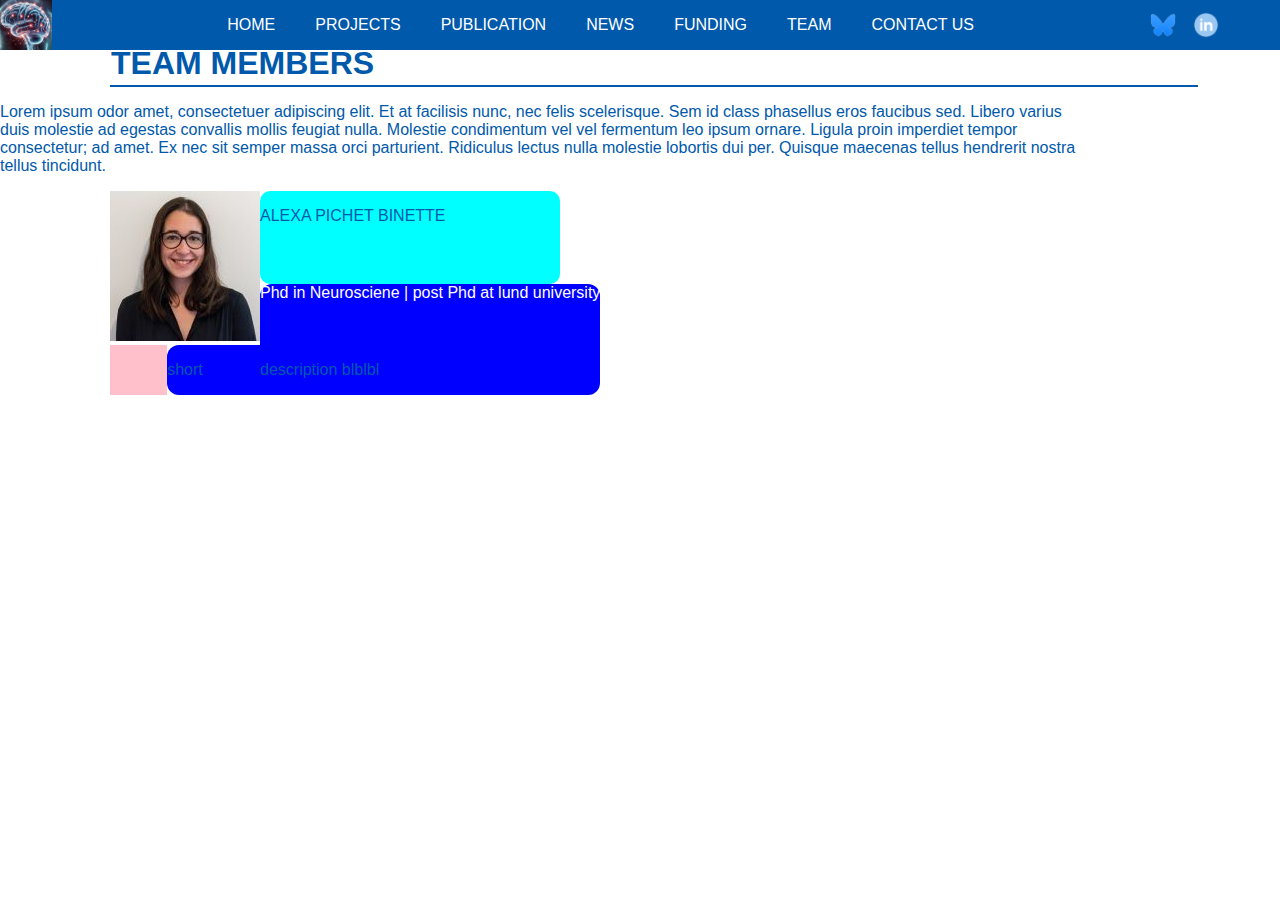
<file: Team.html>
<!DOCTYPE html>
<html lang="en">
    <head>
        <meta charset="UTF-8" />
        <title>Alexa's lab Research</title>
        <link rel="stylesheet" href="styles.css" />
    </head>
    
    <body>
        <header class="header-main">
            <div class="header-main-logo">
                    <img src="/Images/logo-lab-Alexa.png" alt="Logo">
             </div>
            <nav>
              <ul>
                <li><a href="home.html">HOME</a></li>
                <li><a href="projects.html">PROJECTS</a></li>
                <li><a href="publication.html">PUBLICATION</a></li>
                <li><a href="news.html">NEWS</a></li>
                <li><a href="funding.html">FUNDING</a></li>
                <li><a href="Team.html">TEAM</a></li>
                <li><a href="nous_joindre.html">CONTACT US</a></li>
              </ul>
            </nav>
                       
            <div class="header-main-sm">
                <a href="www.bluesky.com"><div class="header-main-sm-bs"></div></a>
                <a href="www.linkedin.com"><div class="header-main-sm-li"></div></a>
            </div>
    
            
        </header>
         <table class="table-titre">
            <tr>
                <td class="td-titre">
                <h1> TEAM MEMBERS</h1>   
                </td>
            </tr>
            </table>
        
        <p>Lorem ipsum odor amet, consectetuer adipiscing elit. 
            Et at facilisis nunc, nec felis scelerisque.
            Sem id class phasellus eros faucibus sed. 
            Libero varius duis molestie ad egestas convallis mollis
            feugiat nulla. Molestie condimentum vel vel fermentum
            leo ipsum ornare. Ligula proin imperdiet tempor consectetur; 
            ad amet. Ex nec sit semper massa orci parturient. Ridiculus
            lectus nulla molestie lobortis dui per. Quisque maecenas
            tellus hendrerit nostra tellus tincidunt.</p>
    
        <div class ="team-grid-container">
            
            <div class="item-photo">
            <img src="/Images/Alexa_P_Binette_small.jpg" alt="Alexa P Binette">
            </div>
            <div class="item-nom">
                <p> ALEXA PICHET BINETTE </p>
            </div>
            
            <div class="item-description">
            <span>Phd in Neurosciene | post Phd at lund university</span>  
            </div>
            
            <div class="item-filler2">
            </div>
            
            <div class="item-descriptionss">
            <p> short</p> 
            </div>
            <div class="item-description1">
            <p> description blblbl</p> 
            </div>
            
        </div>
               
    </body>
</html>
</file>
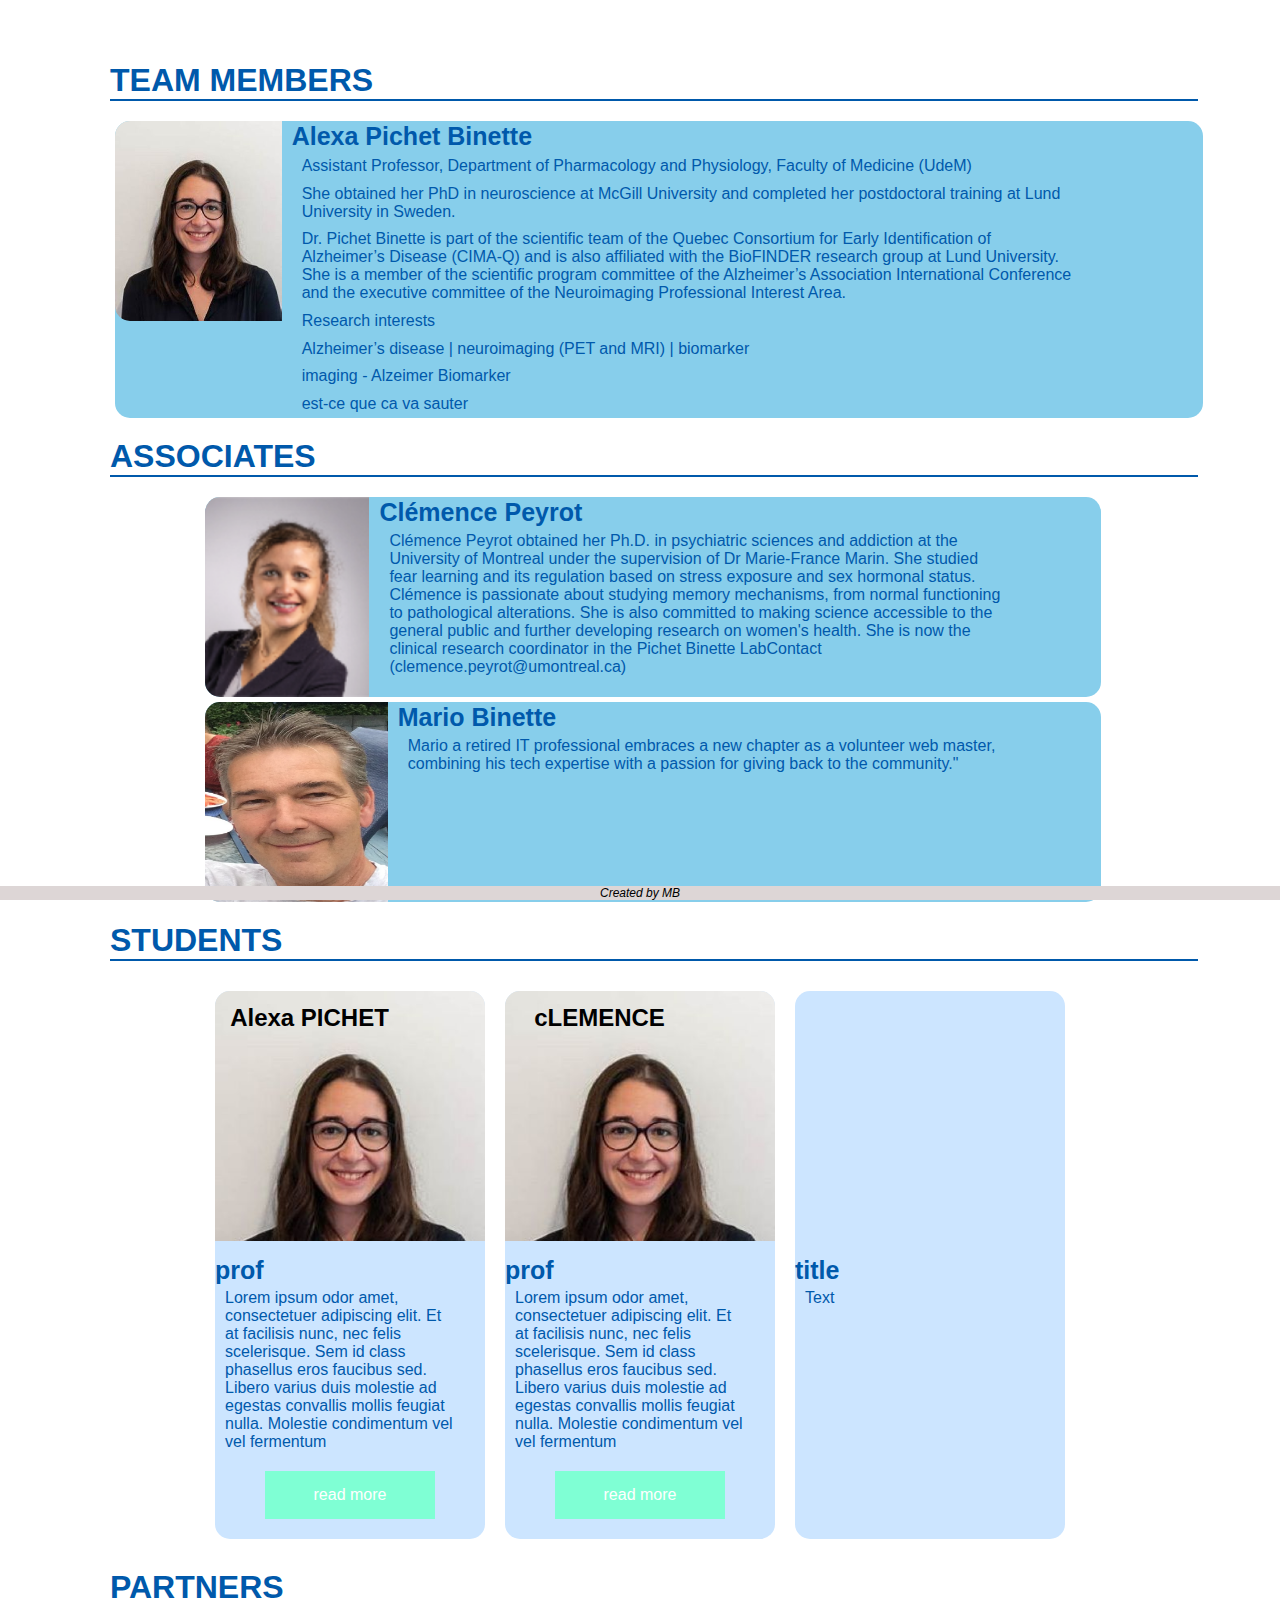
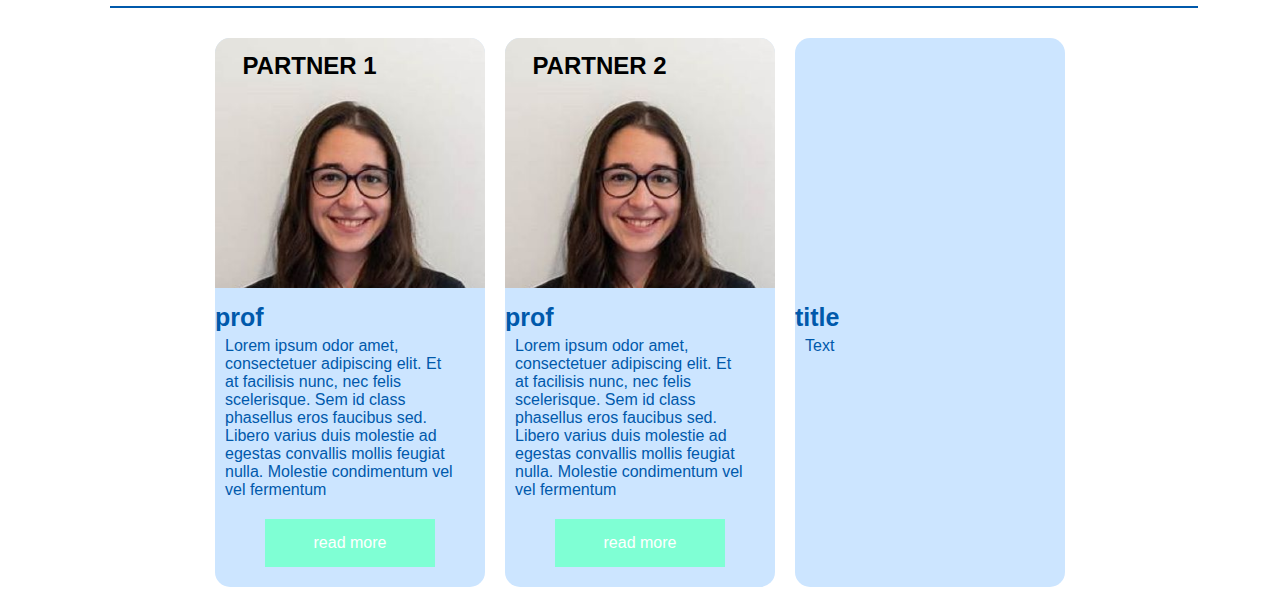
<file: team.html>
<!DOCTYPE html>
<html lang="en">
<head>
    <meta charset="UTF-8">
    <meta name="viewport" content="width=device-width, initial-scale=1.0">
    <title>Stable Grid Layout</title>
    <link rel="stylesheet" href="styles.css" />
    <style>
        
        p{
    margin-top: .3em;
    margin-bottom: .3em;
    margin-left: 10px;
    margin-right: 0;}
      h2 {
        margin: 0.05em 0;
        }
        .position{
            Position:relative ;
            width:85%; 
            left:9%;
            top:20%;
            background-color: skyblue; 
            border-left: 10px; 
            border-top-right-radius: 15px;
            border-top-left-radius: 15px;
            border-bottom-left-radius: 15px; 
            border-bottom-right-radius: 15px;
            display: flex; /* Use flexbox */
                align-items: top; /* Align items vertically */
                gap: 10px; /* Space between image and text */
                padding: 0px; /* Padding inside the container */
                margin-bottom: 5px;
            }
            .test-content{
                display:flex;
                flex-direction: column;
                align-items: top;
                
            }
            .position:hover{
                color:red;
            }
        .position-ass{
            Position:relative ;
            width:70%;
            left:16%; 
            top:20%;
            background-color: skyblue; 
            border-top-right-radius: 15px;
            border-top-left-radius: 15px;
            border-bottom-left-radius: 15px; 
            border-bottom-right-radius: 15px;
            justify-content: left;
            display: flex; /* Use flexbox */
                align-items: top; /* Align items vertically */
                gap: 10px; /* Space between image and text */
                padding: 0px; /* Padding inside the container */
                margin-bottom: 5px;
            }
            .test-content-ass{
                display:flex;
                flex-direction: column;
                align-items: top;
                
                
            }
            .position-ass:hover{
                color:red;
            }
        .img_deg{
            float: left;
            width: 300px; /* Adjust the container width as needed */
            height: 200px; /* Adjust the container height as needed */
            
            border-top-left-radius: 15px;
             border-bottom-left-radius: 15px;
                    }
        .grid-container {
            display: grid;
            grid-template-columns: auto 6fr;
                     border: 1px solid black;
            align-items: start; /* Aligns items to the start of the container */
        }

        .grid-item img {
            max-width: 100%;
            height: auto;
            border-top-left-radius: 15PX;
            border-bottom-left-radius: 15PX;
        }

        .text-content {
          border: 1px solid black;
            border-top-right-radius: 15PX;
            border-bottom-right-radius: 15PX;
            line-height: 1; /* Adjust the line height for better readability */
            display: flex;
            flex-direction: column;
            background-color: var(--udm-even-lighter-color);
            justify-content: center; /* Align text content in the center of the grid item */
        }
      @media (max-width: 400px) {
    .grid-container {
        grid-template-columns: 1fr; /* Stacks the columns on smaller screens */
    }
          .grid-container:hover{
              color:red;
          }
          .position:hover{
                color:red;
            }
    </style>
</head>
<body>
    
    <div class="bloc-titre">TEAM MEMBERS</div>
    <div class=position>
    <img class="img_deg" src="Images/Alexa_P_Binette.jpg">  
        <div class="test-content">
            <h2>Alexa Pichet Binette</h2>
            <p>Assistant Professor, Department of Pharmacology
                and Physiology, Faculty of Medicine (UdeM)</p> 
            <p>She obtained her PhD in neuroscience at McGill
            University and completed her postdoctoral training 
            at Lund University in Sweden.

            <p>Dr. Pichet Binette is part of the scientific 
            team of the Quebec Consortium for Early Identification of Alzheimer’s Disease (CIMA-Q) and is also affiliated with the BioFINDER research group at Lund University. She is a member of the scientific program committee of the Alzheimer’s Association International Conference and the executive committee of the Neuroimaging Professional Interest Area.</p>
            <p>Research interests</p>
            <p>Alzheimer’s disease | neuroimaging (PET and MRI) | biomarker</p>
            <p>imaging - Alzeimer Biomarker</p>
            <p> est-ce que ca va sauter</p>
        </div>
        </div>
    
    <!--<div class="grid-container">
        <div class="grid-item">
            <img src="Images/Alexa_P_Binette.jpg" alt="Image">
        </div>
        <div class="grid-item text-content">
            <p>ALEXA PICHET BINETTE - Lab leader</p>
            <p>Clémence Peyrot obtained her Ph.D. in psychiatric sciences and addiction at the University of Montreal under the supervision of Dr Marie-France Marin. She studied  fear learning and its regulation based on stress exposure and sex hormonal status. Clémence is passionate about studying memory mechanisms, from normal functioning to pathological alterations. She is also committed to making science accessible to the general public and further developing research on women's health. She is now the clinical research coordinator in the Pichet Binette Lab</p>
          <p>dwd</p>
          <p>Line 1: Some text here.</p>
            <p>Line 2: More text here.</p>
            <p>Line 3: Even more text here.</p>
        </div>
    </div> -->
    <!-- associates card -->
    <div class="bloc-titre">ASSOCIATES</div>
    
    <section class="grid">
    <div class=position-ass>
    <img class="img_deg" src="Images/Clemence.png">  
        <div class="teSt-content-ass">
        <h2>Clémence Peyrot</h2>
    <p>Clémence Peyrot obtained her Ph.D. in psychiatric
        sciences and addiction at the University of 
        Montreal under the supervision of Dr Marie-France Marin.
        She studied  fear learning and its regulation
        based on stress exposure and sex hormonal status.
        Clémence is passionate about studying memory mechanisms,
        from normal functioning to pathological alterations. 
        She is also committed to making science accessible 
        to the general public and further developing research
        on women's health. She is now the clinical research 
        coordinator in the Pichet Binette LabContact 
        (clemence.peyrot@umontreal.ca)</p>
        </div>
        </div>
       
        <div class=position-ass>
    <img class="img_deg" src="Images/Mario_binette.jpg">  
        <div class="teSt-content-ass">
        <h2>Mario Binette</h2>
    <p>Mario a retired IT professional embraces a 
        new chapter as a volunteer web master, 
        combining his tech expertise with a 
        passion for giving back to the community."</p>
        </div>
        </div>
        </section>
    <!-- students card -->
    
    <div class="bloc-titre">STUDENTS</div>
        <section class="card-container">
        <div class="card">
            <div class="card-image card-photo"></div>
            <div class="overlay-text">Alexa PICHET</div>
            <h2>prof</h2>
            <p>Lorem ipsum odor amet, consectetuer adipiscing elit. 
            Et at facilisis nunc, nec felis scelerisque.
            Sem id class phasellus eros faucibus sed. 
            Libero varius duis molestie ad egestas convallis mollis
            feugiat nulla. Molestie condimentum vel vel fermentum</p>
        <a href="">read more</a>
        </div>
    
        
        <div class="card">
            <div class="card-image card-photo"></div>
            <div class="overlay-text">cLEMENCE</div>
            <h2>prof</h2>
            <p>Lorem ipsum odor amet, consectetuer adipiscing elit. 
            Et at facilisis nunc, nec felis scelerisque.
            Sem id class phasellus eros faucibus sed. 
            Libero varius duis molestie ad egestas convallis mollis
            feugiat nulla. Molestie condimentum vel vel fermentum</p>
        <a href="">read more</a>
        </div>
        
        <div class="card">
                <div class="card-image"></div>
                <h2>title</h2>
                <p>Text</p>
            </div>
            </section>
        <div class="bloc-titre">PARTNERS</div>    
    <section class="card-container">
        <div class="card">
            <div class="card-image card-photo"></div>
            <div class="overlay-text">PARTNER 1</div>
            <h2>prof</h2>
            <p>Lorem ipsum odor amet, consectetuer adipiscing elit. 
            Et at facilisis nunc, nec felis scelerisque.
            Sem id class phasellus eros faucibus sed. 
            Libero varius duis molestie ad egestas convallis mollis
            feugiat nulla. Molestie condimentum vel vel fermentum</p>
        <a href="">read more</a>
        </div>
    
        
        <div class="card">
            <div class="card-image card-photo"></div>
            <div class="overlay-text">PARTNER 2</div>
            <h2>prof</h2>
            <p>Lorem ipsum odor amet, consectetuer adipiscing elit. 
            Et at facilisis nunc, nec felis scelerisque.
            Sem id class phasellus eros faucibus sed. 
            Libero varius duis molestie ad egestas convallis mollis
            feugiat nulla. Molestie condimentum vel vel fermentum</p>
        <a href="">read more</a>
        </div>
        
        <div class="card">
                <div class="card-image"></div>
                <h2>title</h2>
                <p>Text</p>
            </div>
            </section>
                
          
        <div class="MB">
            <span>Created by MB</span>
        </div>
       
</body>
</html>
</file>
<file: styles.css>
/************************/
/* variables            */
/************************/
/* look into href variables */
:root {
  --udm_original: rgb(0, 89, 171);
  --udm-lighter-color: rgb(153, 199, 242);
  --udm-even-lighter-color: rgb(204, 229, 255);
}

html{
  font-family:arial, sans-serif;
}
body {
  padding-top: 42px;
  width: 100%;
  margin: 0;
}
p {
  font-size: 16px;
  width: 85%;
  color: var(--udm_original);
}
h1 {
  color: var(--udm_original);
  margin: 0.07em 0;
}
h2 {
  font-size: 25px;
  color: var(--udm_original);
  font-weight: 700;
}
h3 {
  font-size: 16px;
  color: var(--udm_original);
  align-content: flex-start;
  margin: 0.07em 0;
}

table {
  width: 100%;
  border-collapse: collapse;
  border: none;
}
td {
  padding: 1px;
}
.center {
  text-align: center;
  text-justify: center;
  object-fit: contain;
}
.right {
  text-align: left;
  text-justify: center;
}
.bloc-titre{
  display: block;
  text-align: left;
  margin: 20px 50px;
  text-decoration: none}

.table-titre{
  margin-left: 110px;
  margin-bottom: 10px;
  width: 85%;
}
.td-titre{
     border-bottom: 2px solid var(--udm_original);
  }
.bloc-titre{
  color: var(--udm_original);
  display: block;
  border-bottom: 2px solid var(--udm_original);
  font-size:32px;
  font-weight: 700;
  margin-left:110px;
  width:85%;
  
  }
.MB{
  position: fixed;
  bottom: 0;
  width:100%;
  margin:0;
  font-style: italic;
  font-size: 12px;
  background-color: rgb(221, 214, 214);
  justify-content: center;
  text-align: center;
  }

.header-main {
  position: fixed;
  z-index: 9999;
  top: 0;
  background-color: var(--udm_original);
  width: 100%;
  margin:0;
  height: 50px;
  display: flex;
  justify-content: space-between;
  align-items: center;
}
.header-main-logo {
  width: fit-content;
  height: 50%;
  display: flex;
}

.header-main-logo img {
  height: 50px;
  align-self: center;
}

.header-main-nav {
  width: 820px;
  height: 25px;
  /*border-radius: 50px;
  background-color: white; */
  align-items: center;
}

/*.header-main-nav ul {
  list-style: none;
  align-items: center;
  margin: auto;
}

.header-main-nav ul li {
  display: inline;
  float: left;
  margin-right: 5px;
  margin-left: 5px;
}

.header-main-nav ul li a {
  padding: 10px;
  text-decoration:none ;
  color: rgb(153, 199, 242);
  transition: color 0.3s;
}
.header-main-nav ul li a::after{
content: '';
  position: absolute;
  width: 0;
  height: 2px;
  left: 0;
  bottom: 0;
  background-color: black;
  transition: width 0.3s;  
}

.header-main-nav ul li a:hover::after {
  color: rgb(0, 89, 171); 
  width:100%;
}
*/
/* new nav bar class */
nav ul {
  list-style: none;
  padding: 0;
  display:flex;
}

nav li {
  position: relative;
  margin: 0 10px;
}

nav a {
  text-decoration: none;
  color: white; /* white) */
  padding: 10px;
  transition: color 0.3s;
}

nav a::after {
  content: '';
  position: absolute;
  width: 0;
  height: 2px;
  left: 0;
  bottom: 0;
  background-color: var(--udm-lighter-color); /* rgb(0, 89, 171); */
  transition: width 0.3s;
}

nav a:hover::after {
  width: 100%;
}
nav a:hover {
  color: var(--udm-lighter-color);
}
/********************/
/* social media     */
/********************/

.header-main-sm {
  width: fit-content;
  height: 50px;
  padding-right: 60px;
  display: flex;
  align-items: center;
  gap: 15px;
}

.header-main-sm-li {
  width: 8px;
  height: 8px;
  background-image: url(./Images/icons8-linkedin-30-bleu.png);
  background-repeat: no-repeat;
  background-size: cover;
  padding: 10px;
}
.header-main-sm-bs {
  width: 8px;
  height: 8px;
  background-image: url(./Images/icons8-bluesky-30-bleu.png);
  background-repeat: no-repeat;
  background-size: cover;
  padding: 10px;
}
.header-main-sm :hover {
  cursor: pointer;
}
/*************************/
/* home page main grid    */
/*************************/

.grid-container {
  display: grid;
  grid-template-rows: 1fr, 1fr;
  grid-template-columns: 4fr, 1fr;
  grid-template-areas:
    "texte img1"
    "texte img2";
  padding-right: 110px;
  padding-left: 110px;
  padding-bottom: 20px;
}
.item1 {
  grid-area: texte;
  color: var(--udm-original);
  align-items: right;
  
}
.item2 {
  grid-area: img1;
  padding-top: 50px;
  align-items: left;
}
.item3 {
  grid-area: img2;
  align-items: left;
}
/**************************/
/* publication grid        */
/**************************/
.publication-grid-container {
  display: grid;
  width:65%;
  grid-template-rows: 25px 1fr 20px; 
  grid-template-columns: 200px, 500px;
  padding-right: 110px;
  padding-left: 110px;
  padding-bottom: 70px;
}
.publication-image {
  border-right: 2px solid var(--udm-original);
  padding-right: 20px ;
  grid-row-start:1 ;
  grid-row-end: 3 ;
  grid-column-start:1 ;
  grid-column-end:1 ;
}
.publication-titre {
  font-size: 20px;
  color: var(--udm_original);
  font-weight: 700;padding-left: 20px;
  white-space: nowrap;
  grid-row-start:1 ;
  grid-row-end: 1 ;
  grid-column-start:2 ;
  grid-column-end: 2;
}
.publication-abstrack {
  color: var(--udm_original);
  padding-left: 30px;
  grid-row-start:2 ;
  grid-row-end: 2 ;
  grid-column-start:2 ;
  grid-column-end: 4;
}
.publication-lien {
  color: var(--udm_original);
  padding-left: 30px;
  grid-row-start:3 ;
  grid-row-end: 3 ;
  grid-column-start:2 ;
  grid-column-end: 4;
  }
/*************************/
/* Contact us grid    */
/*************************/

.grid-contact-grid{
  display: grid;
  width:65%;
  grid-template-rows: 20px, 20px; 
  grid-template-columns: 400px, 400px;
  padding-right: 110px;
  padding-left: 110px;
  padding-bottom: 20px;
}
.francais{
  grid-row-start:1 ;
  grid-row-end: 1 ;
  grid-column-start:1 ;
  grid-column-end: 1;
  display: grid;
  background-color:aqua;
}
.anglais{
  grid-row-start:1 ;
  grid-row-end: 1 ;
  grid-column-start:2 ;
  grid-column-end: 2;
  display: grid;
  background-color:yellow;
}

.map-container{
  display: flex;
  width: 85% ;
  align-content: center;
  margin:0 auto;
  padding-left:115px;
  padding-bottom:28px;
  
  }
.map{
  display: flex;
  align-content: left;
}
.iframe-map{
  border-top-left-radius: 12px;
  border-bottom-left-radius: 12px;
  border:none;
  width:600;
}
.map-adr{
  width:300px;
  display: flex;
  flex-direction: column;
  line-height: 0.0;
  align-items: flex-start; 
  justify-content: top;
  font-size: 24px;
  font-weight: bold;
  padding-left:20px;
  background-color: var(--udm-even-lighter-color);
  border-top-right-radius: 12px;
  border-bottom-right-radius: 12px;
}
/*************************/
/* home page footer grid    */
/*************************/

.grid-footer {
  width: 82%;
  display: grid;
  margin-top: 20px;
  margin-bottom: 20px;
  margin-left: 110px;
  border-top: 2px solid var(--udm-original);
  grid-template-rows: 1fr;
  grid-template-columns: 1fr, 1fr, 1fr;
  grid-template-areas: "logo-udm logo-iugm adresse";
}
.footer.item1 {
  grid-area: logo-udm;
  align-items: right;
}
.footer-item2 {
  grid-area: logo-iugm;
  align-items: right;
  border: 2px solid black ;
  }
.footer-item3 {
  grid-area: adresse;
  align-items:left;
  }

/*************************/
/* team main grid    */
/*************************/

.team-grid-container {
  display: grid;
  width: fit-content ;
  grid-template-columns: 80px, 80px 400px ;
  grid-template-rows: 80px, 80px, 80px ;
    grid-template-areas:
    "photo photo nom "
    "photo photo description "
    "filler2 descriptions description1" ;
  padding-right: 110px;
  padding-left: 110px;
  border-top: 2px solid var(--udm-original);
}
.item-photo {
  grid-area: photo;
  
}
  .item-nom {
  grid-area: nom;
  width:300px;
  background-color: aqua;
  border-radius: 10px;
  }
.item-description{
  grid-area: description;
  background-color: blue;
  color: white;
  border-top-left-radius: 12px;
  border-top-right-radius: 12px;
  }
.item-description1{
  grid-area: description1;
  background-color: blue;
  color: white; 
  border-bottom-right-radius: 12px ;
}
.item-descriptionss{
  grid-area: descriptions;
  background-color: blue;
  color : white; 
  border-bottom-left-radius: 12px;
  border-top-left-radius: 12px;
  }

.item-filler2{
  grid-area:filler2;
  background-color: pink;
}
/***********************/
/* funding main grid   */
/***********************/
.funding-grid-container {
  display: grid;
  grid-template-columns: auto 1fr;
  gap: 10px;
  padding-right: 110px;
  padding-left: 110px;
  padding-bottom: 40px;
  align-items: start;
}
.grid-item-image {
  max-width: 100%;
  height: auto;
}

.org-titre {
  
  line-height: 1; /* Adjust the line height for better readability */
  display: flex;
  flex-direction: column;
  justify-content: center; 
}
.org-desc {
  font-style: italic;
  padding-left: 30px;
  color: var(--udm_original) ;
  grid-row-start:2 ;
  grid-row-end: 2 ;
  grid-column-start:2 ;
} 

.heroes {
  height: 200px;
  Width:100%;
  background-image: url("./Images/background.png");
  background-repeat: none;
  background-position: left;
  opacity: 1;
}
.image_contact{
  height: 200px;
  Width:100%;
  background-image: url("Images/iugm-photo.png");
  background-repeat: none;
  background-position: left;
}
.funding-image {
  height: 200px;
  Width:100%;
  background-image: url("./Images/funding_banner.jpg");
  background-repeat: none;
  background-position: left;
}
.news-image {
  height: 200px;
  Width:100%;
  background-image: url("./Images/banner-news.jpg");
  background-repeat: none;
  background-position: left;
}
.image_fond{
  height: 200px;
  width:100%;
  margin:0;
  background-repeat: none;
  background-position: left;
  }

/*************************************/
/* bouton pour le detail des membres */
/*************************************/

.link-button {
  display: inline-block;
  padding: 10px 20px;
  font-size: 16px;
  text-align: center;
  text-decoration: none;
  color: white;
  background-color: #007bff;
  border: dotted;
  border-color: aqua;
  border-radius: 5px;
  cursor: pointer;
}
.link-button:hover {
  background-color: var(--udm_original);
}

.desc-perso {
  display: flex;
  background-color: rgb(0, 89, 171);
  border-radius: 5px;
  font-size: 16px;
  box-shadow: 0 0 10px rgba(0, 0, 0, 0.1);
  width: fit-content;
  opacity: 45;
}

/*************************************/
/* slide in                          */
/*************************************/

.slide-in {
  position: absolute;
  top: 11%;
  padding-left: 20px;
  width: 500px;
  height: 125px;
  border-radius: 8px;
  background-color: rgb(0, 89, 171, 0.7); /* Semi-transparent background color */
  color: white;
  display: flex;
  
  text-align: left;
  animation: slideIn 1s ease-out 0.5s forwards; /* Adjust the delay (0.5s) and animation duration (1s) as needed */
  opacity: 0;
}
.blanc{color:white}

@keyframes slideIn {
  from {
    transform: translateX(500%);
    opacity: 0;
  }
  to {
    transform: translateX(600px);
    opacity: 1;
  }
}
/********************************/
/* card class for the tam page  */
/********************************/
.card-container{
  display:flex;
  justify-content: center;
 flex-wrap: wrap;
}
.card{
  position: relative;
  width:270px;
  margin:10px;
  border-radius: 15px;
  background-color: var(--udm-even-lighter-color);
 }
.card-image{
  height:250px;
  margin-bottom: 15px;
  background-size: cover;
}
.card-photo{
 background-image: url('./Images/Alexa_P_Binette.jpg');
 border-top-left-radius: 15px; 
 border-top-right-radius: 15px;

 }
.card a{
  background-color: aquamarine;
  color:white;
  padding:15px 20px;
  display: block;
  text-align: center;
  margin: 20px 50px;
  text-decoration: none;
}
.card:hover{
  background-color: var(--udm_original);
  cursor:pointer;
  transform: scale(1.05);
  transition: all 1s ease;
  }
.card:hover p {color:white;}
.overlay-text {
            position: absolute;
            top: 5%;
            left: 35%;
            transform: translate(-50%, -50%);
            color: black;
            font-size: 24px;
            font-weight: bold;
  text-align: center;}
</file>
